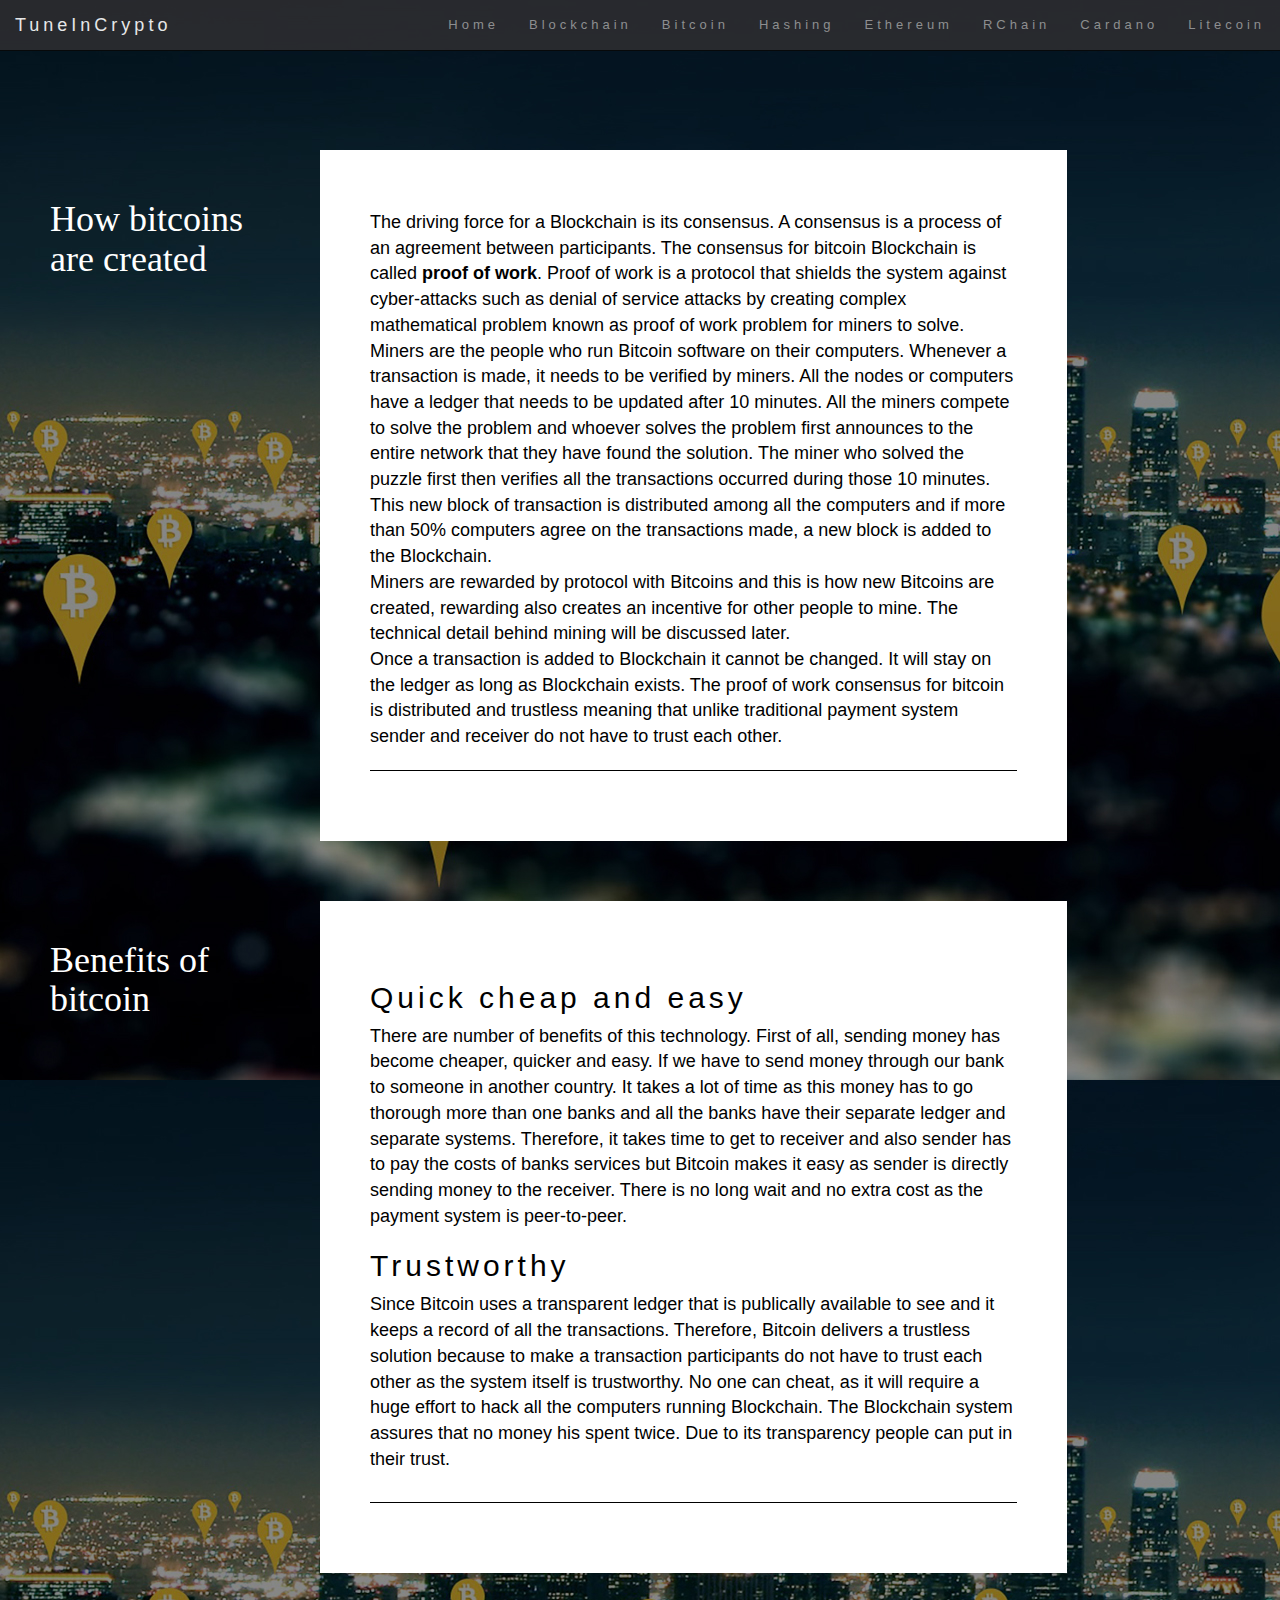
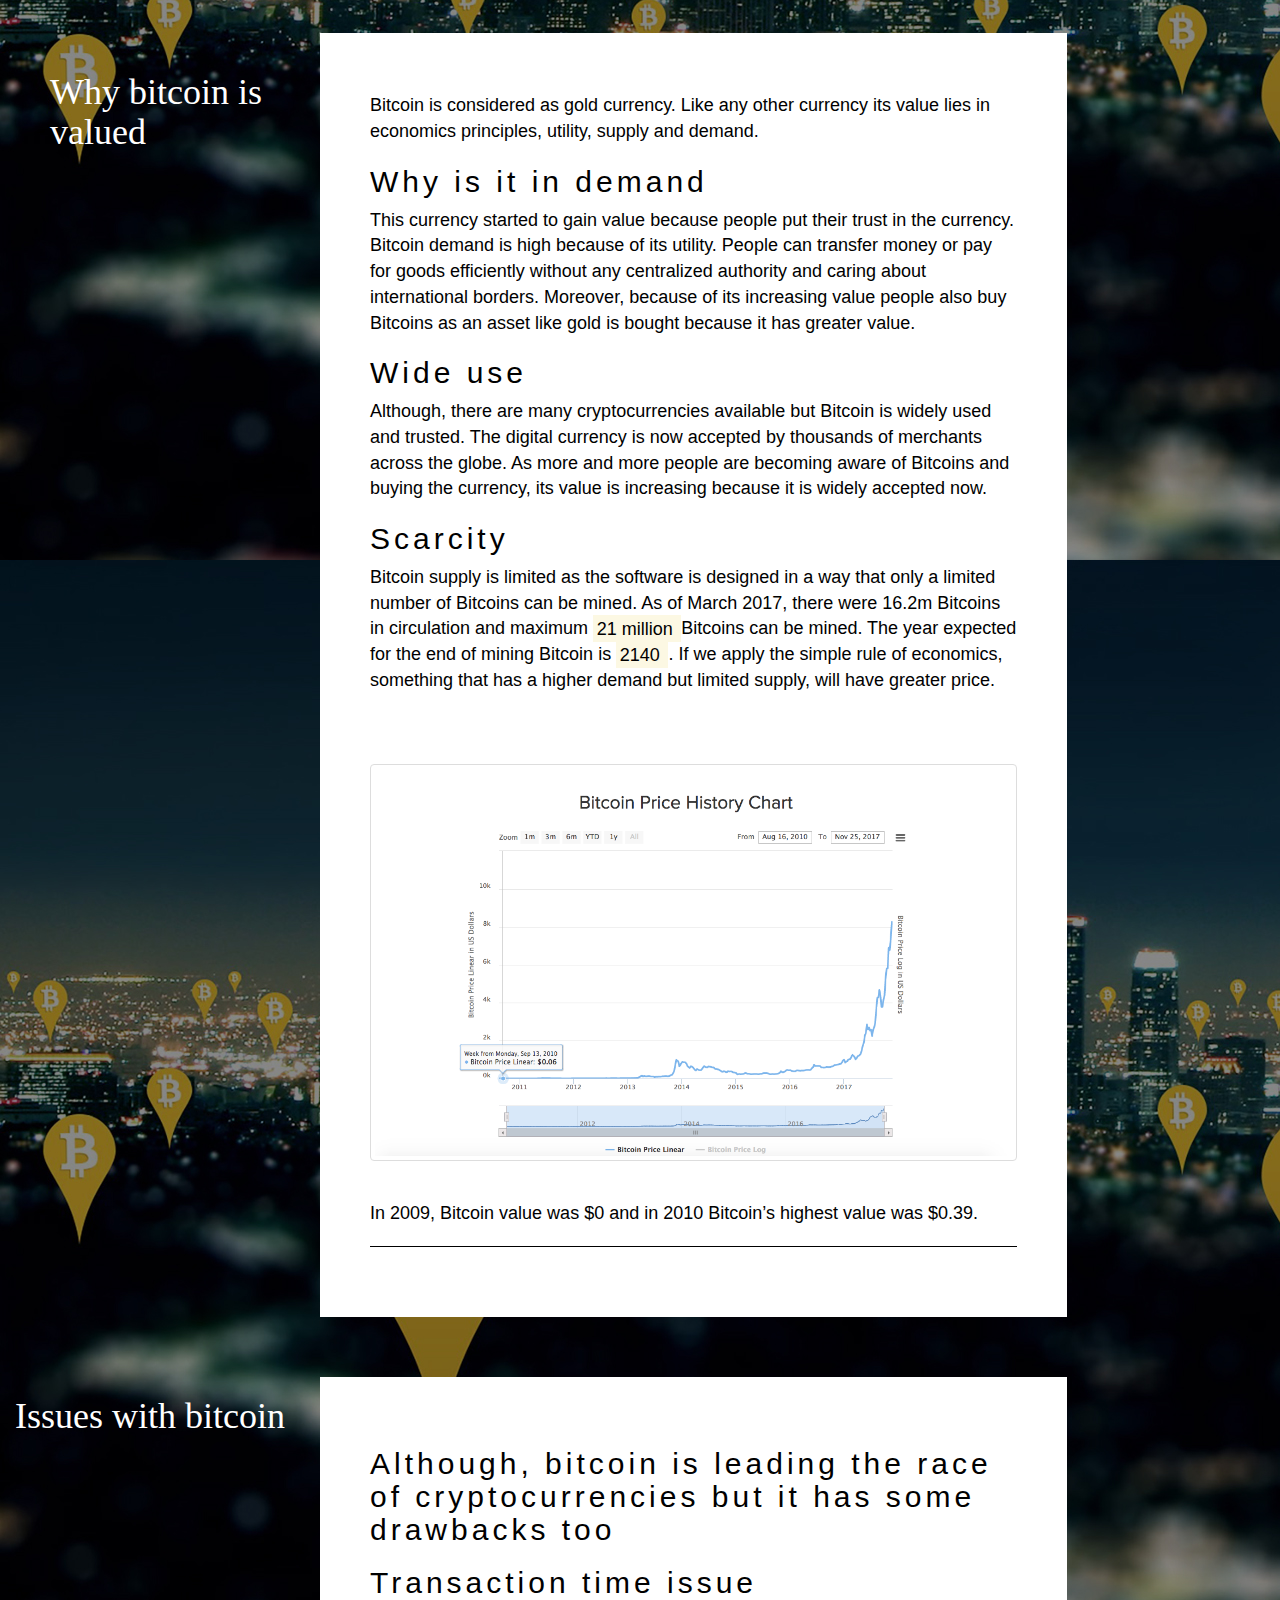
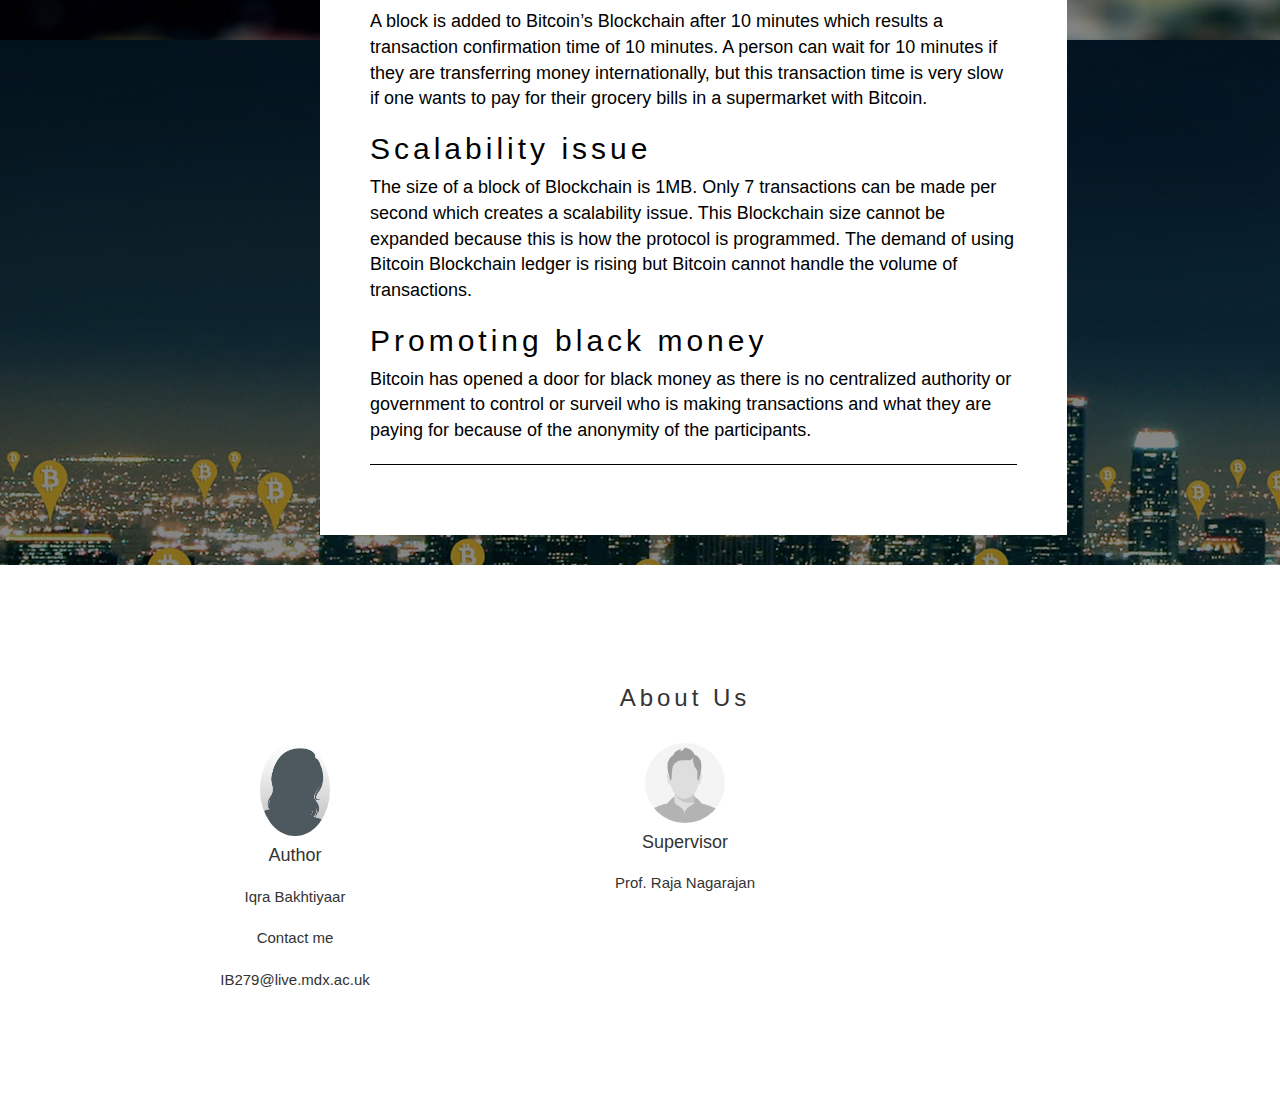
<file: bitcoin.html>
<html lang="en">
<head>
  <link rel="stylesheet" type="text/css" href="style.css">
  <title> Bitcoin </title>
  <meta charset="utf-8">
    <meta name="viewport" content="width=device-width, initial-scale=1">
    <meta property="fb:admins" content="{https://www.facebook.com/iqra.rahmani}"/>
    <!-- insert libraries for bootstrap -->
    <link rel="stylesheet" href="https://maxcdn.bootstrapcdn.com/bootstrap/3.3.7/css/bootstrap.min.css">
    <script src="https://ajax.googleapis.com/ajax/libs/jquery/3.2.1/jquery.min.js"></script>
    <script src="https://maxcdn.bootstrapcdn.com/bootstrap/3.3.7/js/bootstrap.min.js"></script>
    </head>
        <body data-spy="scroll" data-target=".navbar" data-offset="50">

    <!-- Create navigation bar -->
    <nav class="navbar navbar-inverse navbar-fixed-top">
       <div class="container-fluid">
          <div class="navbar-header">
             <!-- Create toggle button for navigation abar for small screens -->
             <button type="button" class="navbar-toggle" data-toggle="collapse" data-target="#myNavbar">
             <span class="icon-bar"></span>
             <span class="icon-bar"></span>
            <span class="icon-bar"></span> 
            </button>
            <a class="navbar-brand" href= "index.html"> TuneInCrypto</a>
         </div>
          
         <div class="collapse navbar-collapse" id="myNavbar">
            <ul class="nav navbar-nav navbar-right">
        
     <li><a href="index.html"> Home </a> </li>
    <li>   <a href="blockchain.html"> Blockchain</a> </li>
        <li>  <a href="bitcoin.html"> Bitcoin </a> </li>
        <li>  <a href="hashingFunction.html"> Hashing </a> </li>
         <li> <a href="ethereum.html"> Ethereum </a> </li>
         <li> <a href="rchain.html"> RChain </a> </li>
         <li> <a href="cardano.html"> Cardano </a> </li>
         <li> <a href="litecoin.html"> Litecoin </a> </li>
            </ul>
         </div>
      </div>
   </nav>
 <link rel="stylesheet" type="text/css" href="style.css">
         <!-- bitcoin -->
         <div id="bitcoin">
         <div class= "container-fluid" style="background-image: url('images/bitcoin-background-10.jpg')" >
            <div class= "row">
               <div class="col-md-3 text-left" style="padding: 50px; margin-top: 130px">
                  <h1 style="color: white;"> How bitcoins are created </h1>
               </div>
               <div class="col-md-7 text-left" style="padding: 50px; background-color: white; color: black; margin: 150px 0px 30px 0px">
                  <p> The driving force for a Blockchain is its consensus. A consensus is a process of an agreement between participants.  The consensus for bitcoin Blockchain is called <b>proof of work</b>. Proof of work is a protocol that shields the system against cyber-attacks such as denial of service attacks by creating complex mathematical problem known as proof of work problem for miners to solve. <br>
                     Miners are the people who run Bitcoin software on their computers.  Whenever a transaction is made, it needs to be verified by miners. All the nodes or computers have a ledger that needs to be updated after 10 minutes. All the miners compete to solve the problem and whoever solves the problem first announces to the entire network that they have found the solution. The miner who solved the puzzle first then verifies all the transactions occurred during those 10 minutes. This new block of transaction is distributed among all the computers and if more than 50% computers agree on the transactions made, a new block is added to the Blockchain. <br> Miners are rewarded by protocol with Bitcoins and this is how new Bitcoins are created, rewarding also creates an incentive for other people to mine. The technical detail behind mining will be discussed later. </br>
                     Once a transaction is added to Blockchain it cannot be changed. It will stay on the ledger as long as Blockchain exists. The proof of work consensus for bitcoin is distributed and trustless meaning that unlike traditional payment system sender and receiver do not have to trust each other.
                  </p>
                  <hr>
               </div>
            </div>
            <div class= "row">
               <div class="col-md-3 text-left" style="padding: 50px;">
                  <h1 style="color: white;"> Benefits of bitcoin </h1>
               </div>
               <div class="col-md-7 text-left" style="padding: 50px; background-color: white; color: black; margin: 30px 0px 30px 0px">
                  <p> 
                  <h2> Quick cheap and easy </h2>
                  There are number of benefits of this technology. First of all, sending money has become cheaper, quicker and easy. If we have to send money through our bank to someone in another country. It takes a lot of time as this money has to go thorough more than one banks and all the banks have their separate ledger and separate systems. Therefore, it takes time to get to receiver and also sender has to pay the costs of banks services but Bitcoin makes it easy as sender is directly sending money to the receiver. There is no long wait and no extra cost as the payment system is peer-to-peer. 
                  <h2> Trustworthy </h2>
                  Since Bitcoin uses a transparent ledger that is publically available to see and it keeps a record of all the transactions. Therefore, Bitcoin delivers a trustless solution because to make a transaction participants do not have to trust each other as the system itself is trustworthy. No one can cheat, as it will require a huge effort to hack all the computers running Blockchain. The Blockchain system assures that no money his spent twice. Due to its transparency people can put in their trust. </p> 
                  <hr>
               </div>
            </div>
            <div class= "row">
               <div class="col-md-3 text-left" style="padding: 50px;">
                  <h1 style="color: white;"> Why bitcoin is valued </h1>
               </div>
               <div class="col-md-7 text-left" style="padding: 50px; background-color: white;  color: black; margin: 30px 0px 30px 0px">
                  <p> Bitcoin is considered as gold currency. Like any other currency its value lies in economics principles, utility, supply and demand. 
                  <h2> Why is it in demand </h2>
                  This currency started to gain value because people put their trust in the currency. Bitcoin demand is high because of its utility. People can transfer money or pay for goods efficiently without any centralized authority and caring about international borders. Moreover, because of its increasing value people also buy Bitcoins as an asset like gold is bought because it has greater value. 
                  <h2> Wide use </h2>
                  Although, there are many cryptocurrencies available but Bitcoin is widely used and trusted. The digital currency is now accepted by thousands of merchants across the globe. As more and more people are becoming aware of Bitcoins and buying the currency, its value is increasing because it is widely accepted now. 
                  <h2>  Scarcity </h2>
                  Bitcoin supply is limited as the software is designed in a way that only a limited number of Bitcoins can be mined. As of March 2017, there were 16.2m Bitcoins in circulation and maximum <mark> 21 million </mark> Bitcoins can be mined. The year expected for the end of mining Bitcoin is <mark> 2140 </mark>. If we apply the simple rule of economics, something that has a higher demand but limited supply, will have greater price.
                  </p>
                  <img src="images/chart.png" alt="Price history chart of bitcoin" class="img-thumbnail" width="700px" lenght="600px" style= "margin-top: 50px; border-style: groove; margin-bottom: 30px;"> 
                  <div class="caption">
                     <p>  In 2009, Bitcoin value was $0 and in 2010 Bitcoin’s highest value was $0.39. </p>
                     <hr>
                  </div>
               </div>
            </div>
            <div class="row" style= "color: white;">
               <div class="col-md-3">
                  <h1 style="color: white; margin-top: 50px;"> Issues with bitcoin </h1>
               </div>
               <div class="col-md-7 text-left" style="padding: 50px; background-color:white; color: black; margin: 30px 0px 30px 0px">
                  <h2> Although, bitcoin is leading the race of cryptocurrencies but it has some drawbacks too </h2>
                  <h2> Transaction time issue </h2>
                  A block is added to Bitcoin’s Blockchain after 10 minutes which results a transaction confirmation time of 10 minutes. A person can wait for 10 minutes if they are transferring money internationally, but this transaction time is very slow if one wants to pay for their grocery bills in a supermarket with Bitcoin.  
                  <h2> Scalability issue </h2>
                  The size of a block of Blockchain is 1MB. Only 7 transactions can be made per second which creates a scalability issue. This Blockchain size cannot be expanded because this is how the protocol is programmed. The demand of using Bitcoin Blockchain ledger is rising but Bitcoin cannot handle the volume of transactions.
                  <h2>  Promoting black money </h2>
                  Bitcoin has opened a door for black money as there is no centralized authority or government to control or surveil who is making transactions and what they are paying for because of the anonymity of the participants.
                  <hr>
               </div>
            </div>
         </div>
         <!-- Include footer -->
         <div class="container text-center">
     <div class="row" style="font-size: 15px">
     

        <h3 class="footer" >About Us</h3>
        <br>
        <div class="col-md-4">
           <center>
              <img src="images/my.jpg" class="img-circle" alt="user" style="width:70px">
              <br>
              <h4> Author </h4>
   <p class="footertext">Iqra Bakhtiyaar<br>
   <p> Contact me </p>
            <p> IB279@live.mdx.ac.uk </p>
        </center>
      </div>
      <div class="col-md-4">
          <center>
            <img src="images/supervisor.jpg" class="img-circle" alt="Supervisor" style="length: 80px; width:80px;">
            <br>
            <h4> Supervisor</h4>
            <p class="footertext">Prof. Raja Nagarajan<br>
              </center>
            </div>
         </div>
  </body> 
  </html>
</file>
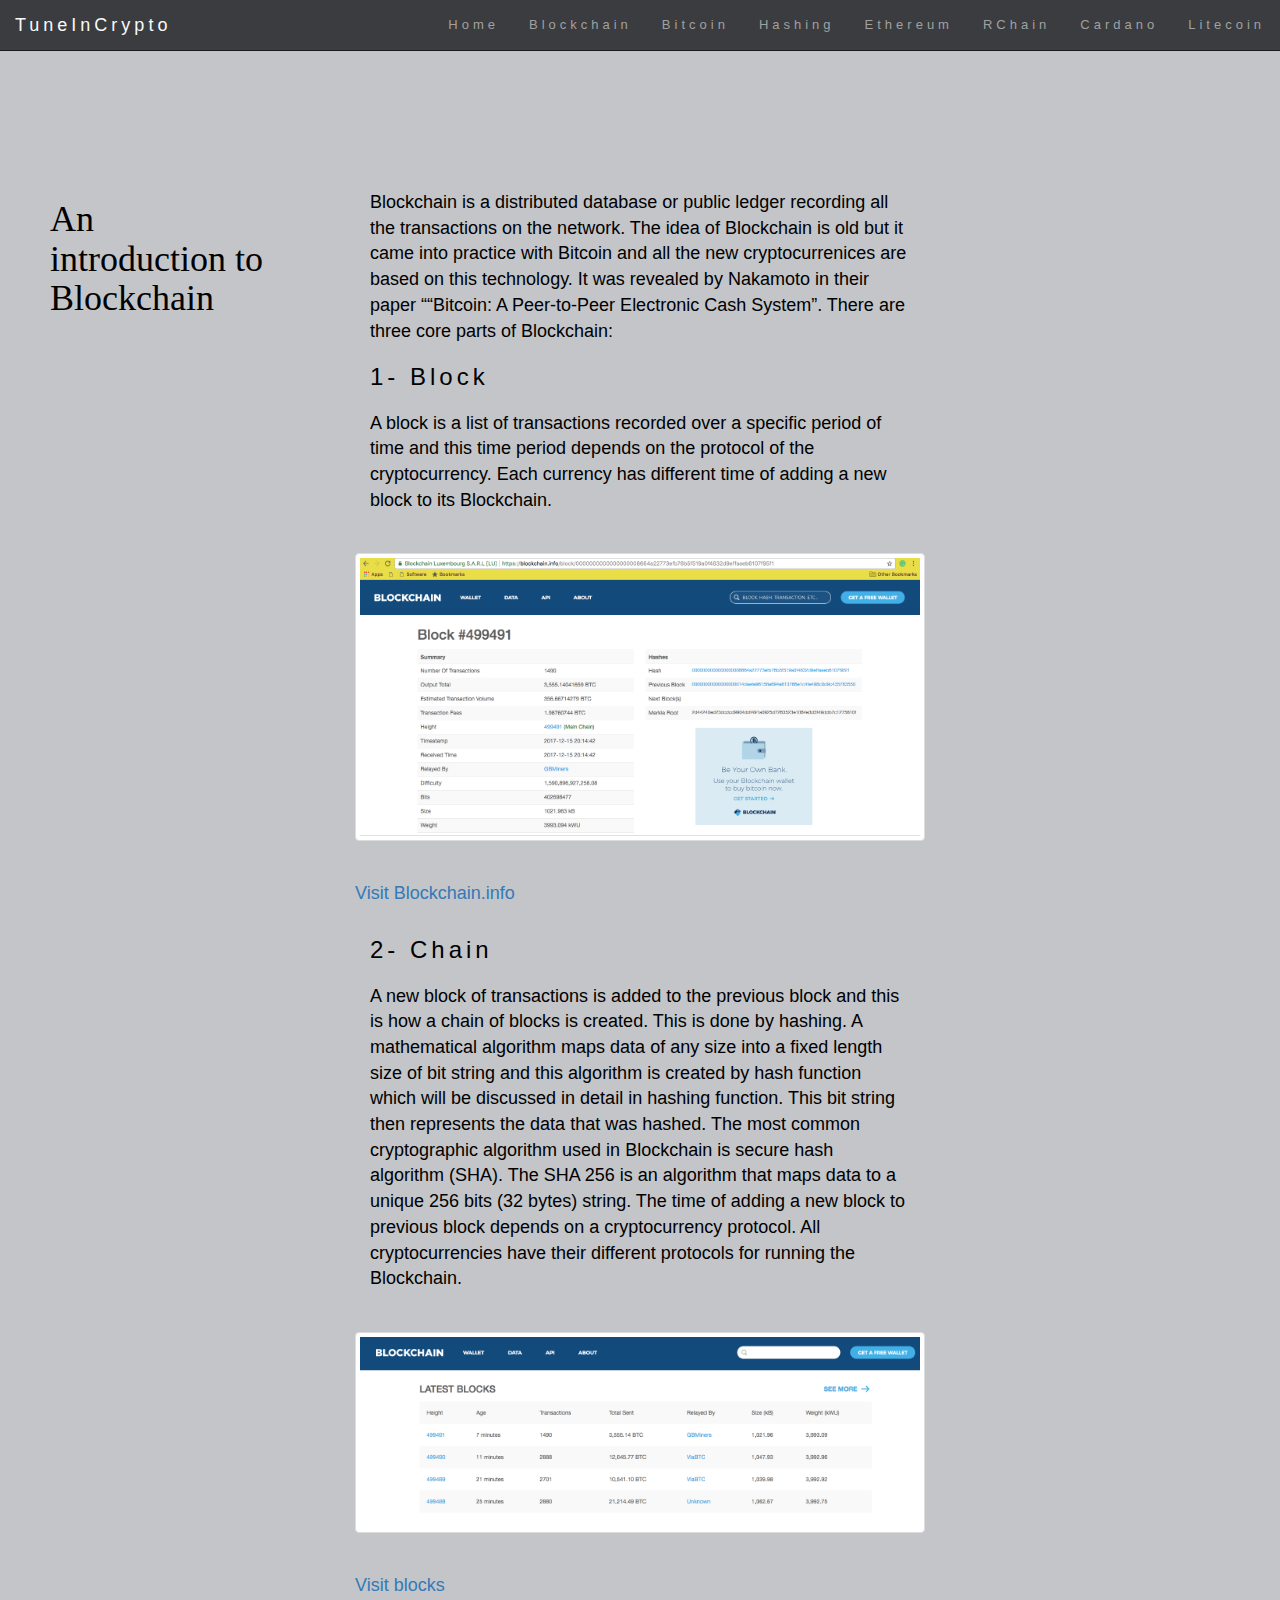
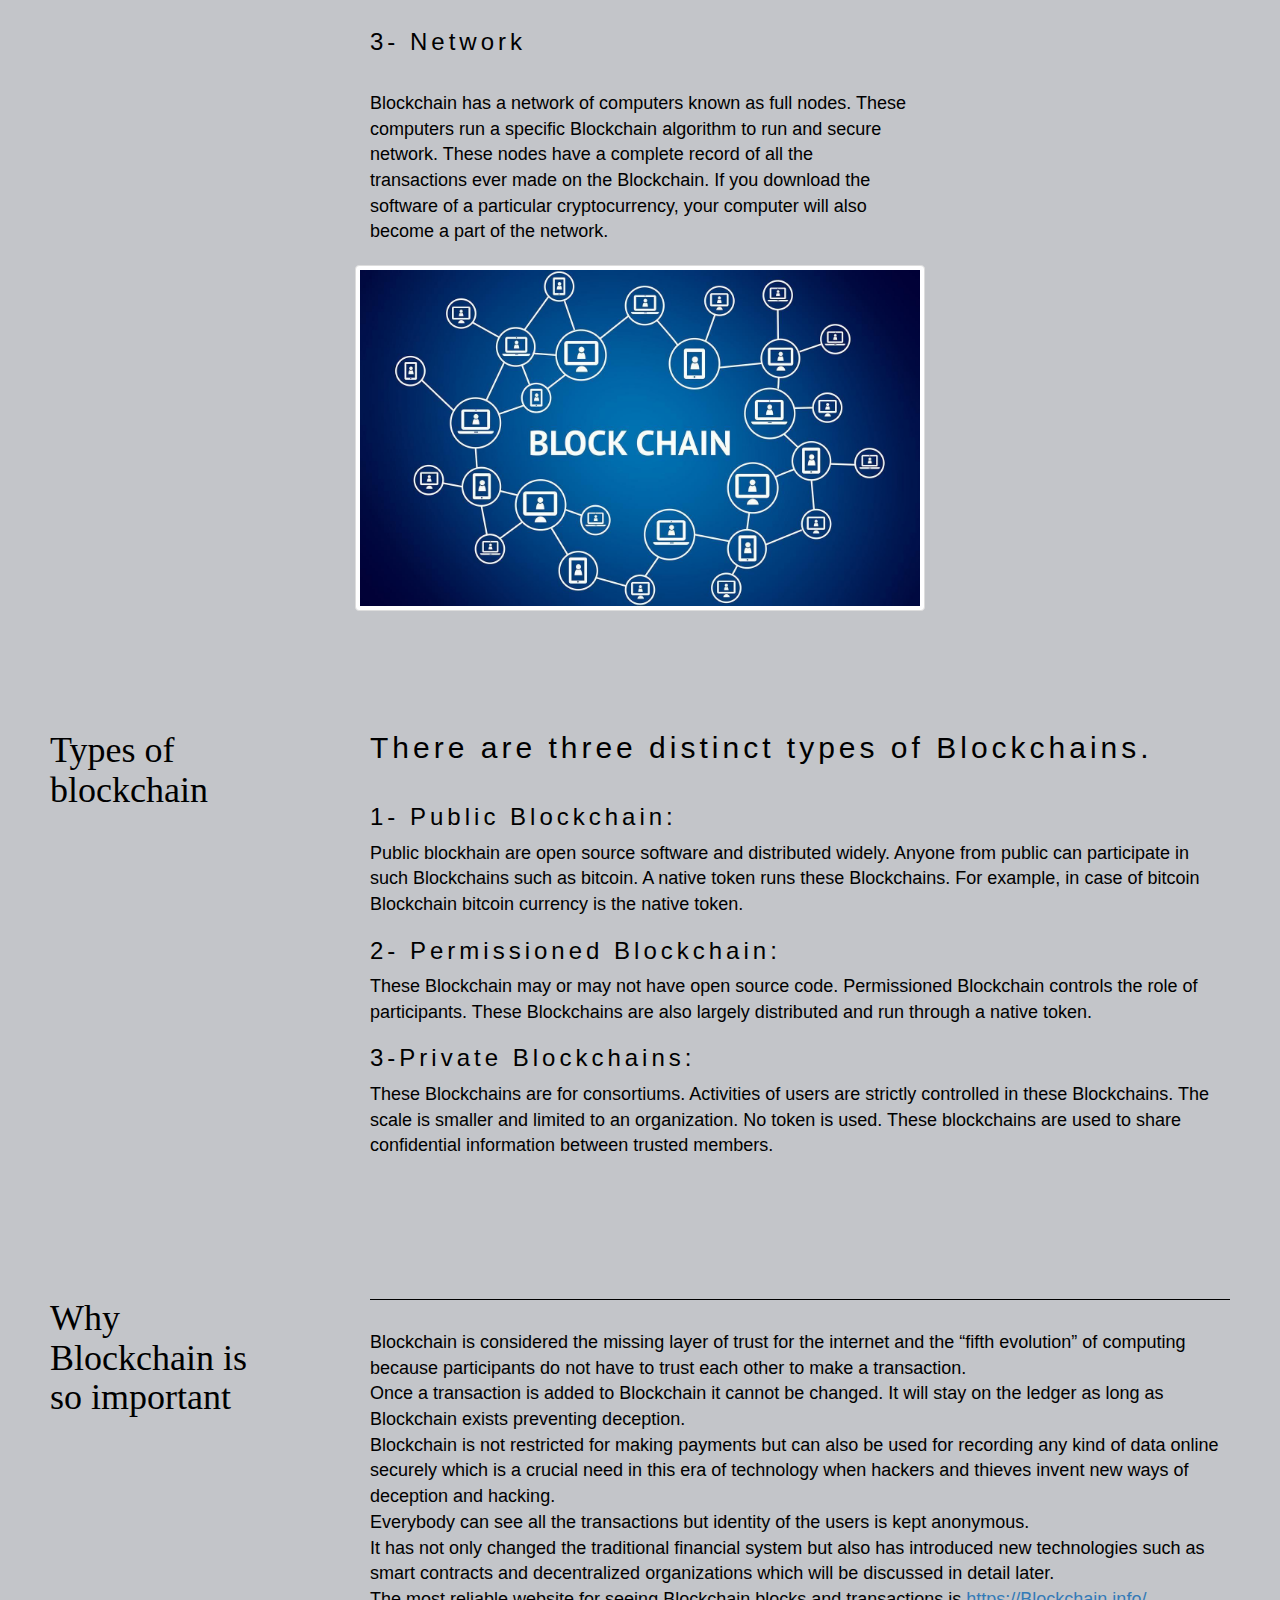
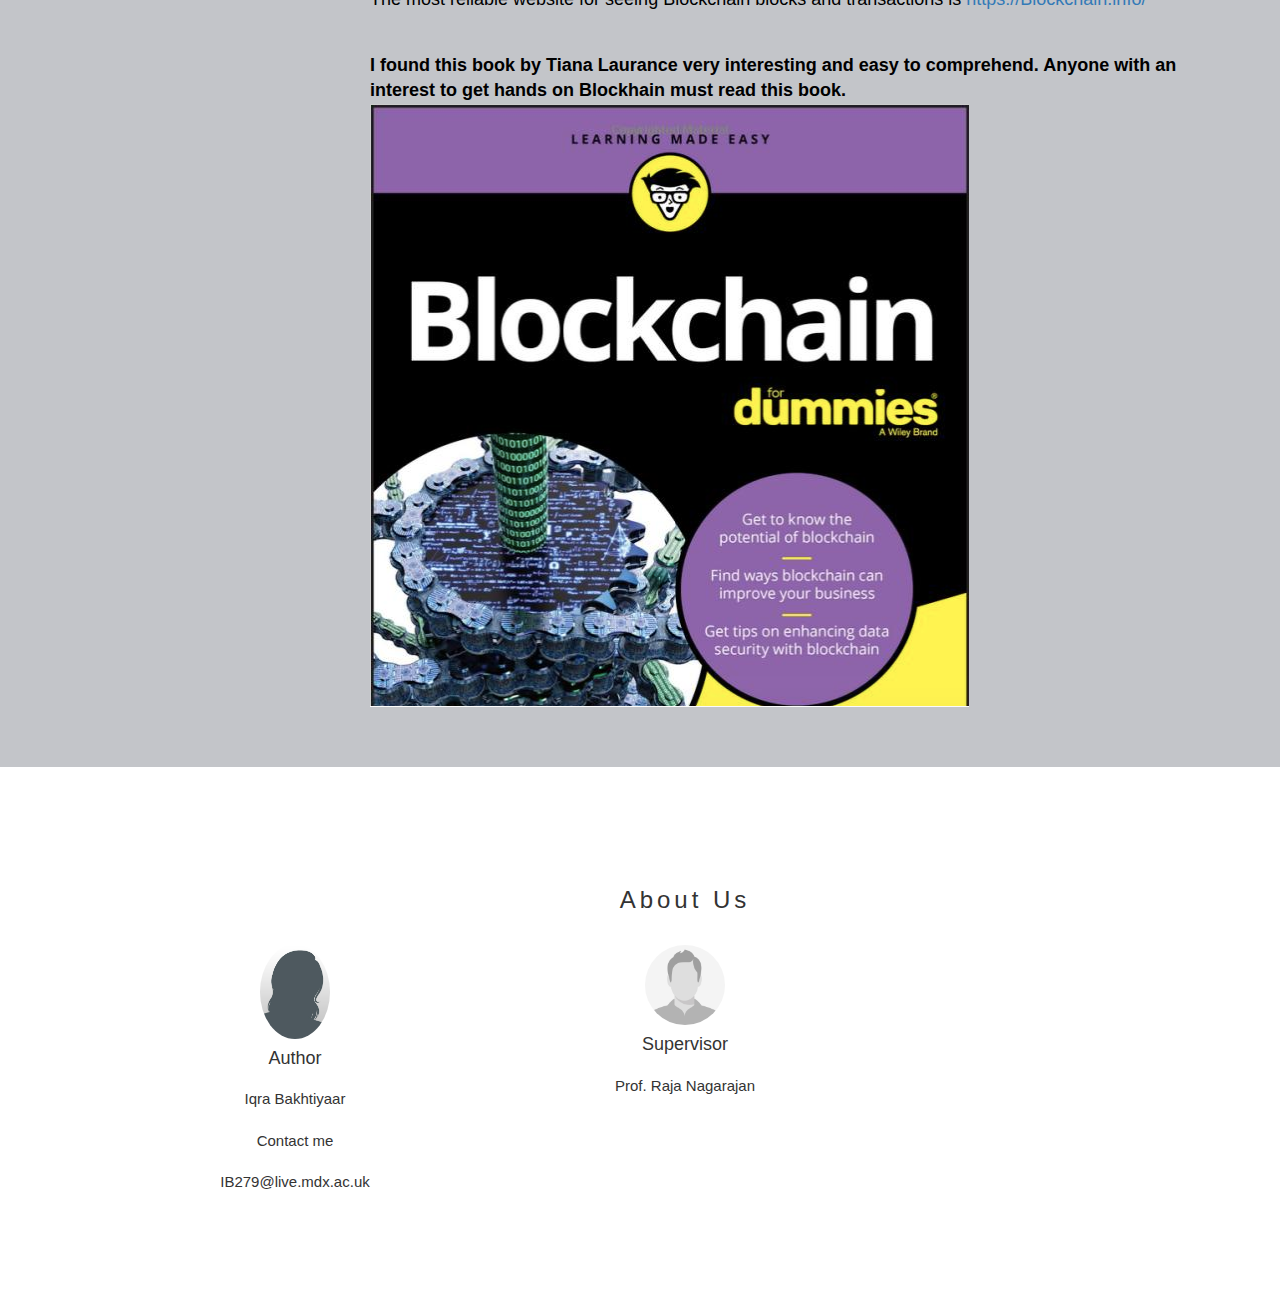
<file: blockchain.html>
<html lang="en">
<head>
  <link rel="stylesheet" type="text/css" href="style.css">
  <title> Blockchain </title>
  <meta charset="utf-8">
    <meta name="viewport" content="width=device-width, initial-scale=1">
    <meta property="fb:admins" content="{https://www.facebook.com/iqra.rahmani}"/>
    <!-- insert libraries for bootstrap -->
    <link rel="stylesheet" href="https://maxcdn.bootstrapcdn.com/bootstrap/3.3.7/css/bootstrap.min.css">
    <script src="https://ajax.googleapis.com/ajax/libs/jquery/3.2.1/jquery.min.js"></script>
    <script src="https://maxcdn.bootstrapcdn.com/bootstrap/3.3.7/js/bootstrap.min.js"></script>
    </head>
        <body data-spy="scroll" data-target=".navbar" data-offset="50">

    <!-- Create navigation bar -->
    <nav class="navbar navbar-inverse navbar-fixed-top">
       <div class="container-fluid">
          <div class="navbar-header">
             <!-- Create toggle button for navigation abar for small screens -->
             <button type="button" class="navbar-toggle" data-toggle="collapse" data-target="#myNavbar">
             <span class="icon-bar"></span>
             <span class="icon-bar"></span>
            <span class="icon-bar"></span> 
            </button>
            <a class="navbar-brand" href= "index.html"> TuneInCrypto</a>
         </div>
          
         <div class="collapse navbar-collapse" id="myNavbar">
            <ul class="nav navbar-nav navbar-right">
        
     <li><a href="index.html"> Home </a> </li>
    <li>   <a href="blockchain.html"> Blockchain</a> </li>
        <li>  <a href="bitcoin.html"> Bitcoin </a> </li>
        <li>  <a href="hashingFunction.html"> Hashing </a> </li>
         <li> <a href="ethereum.html"> Ethereum </a> </li>
         <li> <a href="rchain.html"> RChain </a> </li>
         <li> <a href="cardano.html"> Cardano </a> </li>
         <li> <a href="litecoin.html"> Litecoin </a> </li>
            </ul>
         </div>
      </div>
   </nav>
  <link rel="stylesheet" type="text/css" href="style.css">
            <!-- Create container for blockchain-->
            <div class="container-fluid" style= "background-color:#c3c5c9; color: black;">
               <div class= "row">
                  <div class="col-md-3 text-left" style="padding: 50px; margin-top: 130px">
                     <h1>An introduction to Blockchain</h1>
                  </div>
                  <div class="col-md-6 text-left" style="padding: 50px; margin-top: 130px">
                     <p> Blockchain is a distributed database or public ledger recording all the transactions on the network.
                        The idea of Blockchain is old but it came into practice with Bitcoin and all the new cryptocurrenices are based on this technology. It was revealed by Nakamoto in their paper ““Bitcoin: A Peer-to-Peer Electronic Cash System”. There are three core parts of Blockchain:
                     <h3> 1- Block </h3>
                     <p>A block is a list of transactions recorded over a specific period of time and this time period depends on the protocol of the cryptocurrency. Each currency has different time of adding a new block to its Blockchain. </p>
                     <div class="row">
                        <img src="images/block.png" class="img-thumbnail" alt="Block"  style= "width: 700px; margin: 30px 0 30px 0;">
                        <div class="caption">
                           <p> <a href="https://blockchain.info/block/000000000000000000002479d3be3563ddfab5c3e174d0e6d37ee726710290a3"> Visit Blockchain.info </a> </p>
                        </div>
                     </div>
                     <h3> 2- Chain </h3>
                     <p> A new block of transactions is added to the previous block and this is how a chain of blocks is created.  This is done by hashing. A mathematical algorithm maps data of any size into a fixed length size of bit string and this algorithm is created by hash function which will be discussed in detail in hashing function. This bit string then represents the data that was hashed. The most common cryptographic algorithm used in Blockchain is secure hash algorithm (SHA). The SHA 256 is an algorithm that maps data to a unique 256 bits (32 bytes) string. The time of adding a new block to previous block depends on a cryptocurrency protocol. All cryptocurrencies have their different protocols for running the Blockchain. </p>
                     <div class="row">
                        <img src="images/chain.png" class="img-thumbnail" alt="Chain"  style= "width: 700px; margin: 30px 0 30px 0;">
                        <div class="caption">
                           <p><a href= "https://blockchain.info/"> Visit blocks </a> </p>
                        </div>
                     </div>
                     <h3> 3- Network </h3>
                     <br>
                     Blockchain has a network of computers known as full nodes. These computers run a specific Blockchain algorithm to run and secure network. These nodes have a complete record of all the transactions ever made on the Blockchain. If you download the software of a particular cryptocurrency, your computer will also become a part of the network.
                     </p>
                     <div class="row">
                        <img src="images/network.jpg" class="img-thumbnail" alt="Network"  style= "width: 700px;">
                     </div>
                  </div>
               </div>
               <div class= "row">
                  <div class="col-md-3 text-left" style="padding: 50px;">
                     <h1> Types of blockchain </h1>
                  </div>
                  <div class="col-md-9 text-left" style="padding: 50px;">
                     <h2> There are three distinct types of Blockchains. </h2>
                     <p> 
                     <h3> 1- Public Blockchain: </h3>
                     Public blockhain are open source software and distributed widely. Anyone from public can participate in such Blockchains such as bitcoin. A native token runs these Blockchains. For example, in case of bitcoin Blockchain bitcoin currency is the native token.
                     <h3> 2- Permissioned Blockchain: </h3>
                     These Blockchain may or may not have open source code. Permissioned Blockchain controls the role of participants. These Blockchains are also largely distributed and run through a native token.
                     <h3> 3-Private Blockchains: </h3>
                     These Blockchains are for consortiums. Activities of users are strictly controlled in these Blockchains. The scale is smaller and limited to an organization. No token is used. These blockchains are used to share confidential information between trusted members.
                     </p>
                  </div>
               </div>
               <div class= "row">
                  <div class="col-md-3 text-left" style="padding: 50px;">
                     <h1> Why Blockchain is so important </h1>
                  </div>
                  <div class="col-md-9 text-left" style="padding: 50px;">
                     <hr>
                     <p> Blockchain is considered the missing layer of trust for the internet and the “fifth evolution” of computing because participants do not have to trust each other to make a transaction. <br>
                        Once a transaction is added to Blockchain it cannot be changed. It will stay on the ledger as long as Blockchain exists preventing deception. <br>
                        Blockchain is not restricted for making payments but can also be used for recording any kind of data online securely which is a crucial need in this era of technology when hackers and thieves invent new ways of deception and hacking. <br>
                        Everybody can see all the transactions but identity of the users is kept anonymous. <br>
                        It has not only changed the traditional financial system but also has introduced new technologies such as smart contracts and decentralized organizations which will be discussed in detail later. <br>
                        The most reliable website for seeing Blockchain blocks and transactions is <a href= "https://Blockchain.info/"> https://Blockchain.info/ </a> 
                     </p>
<p style="margin-top: 30px;"> <b> I found this book by Tiana Laurance very interesting and easy to comprehend. Anyone with an interest to get hands on Blockhain must read this book. </b>
                        <img src="images/blockchain-book.png" alt="Blockchain book by Tiana Laurance" class="img-responsive">
                     </p>
                  </div>
               </div>
            </div>
         </div>

         <!-- Include footer -->
            <div class="container text-center">
     <div class="row" style="font-size: 15px">
     

        <h3 class="footer" >About Us</h3>
        <br>
        <div class="col-md-4">
           <center>
              <img src="images/my.jpg" class="img-circle" alt="user" style="width:70px">
              <br>
              <h4> Author </h4>
   <p class="footertext">Iqra Bakhtiyaar<br>
   <p> Contact me </p>
            <p> IB279@live.mdx.ac.uk </p>
        </center>
      </div>
      <div class="col-md-4">
          <center>
            <img src="images/supervisor.jpg" class="img-circle" alt="Supervisor" style="length: 80px; width:80px;">
            <br>
            <h4> Supervisor</h4>
            <p class="footertext">Prof. Raja Nagarajan<br>
              </center>
            </div>
         </div>
  </body> 
  </html>
</file>
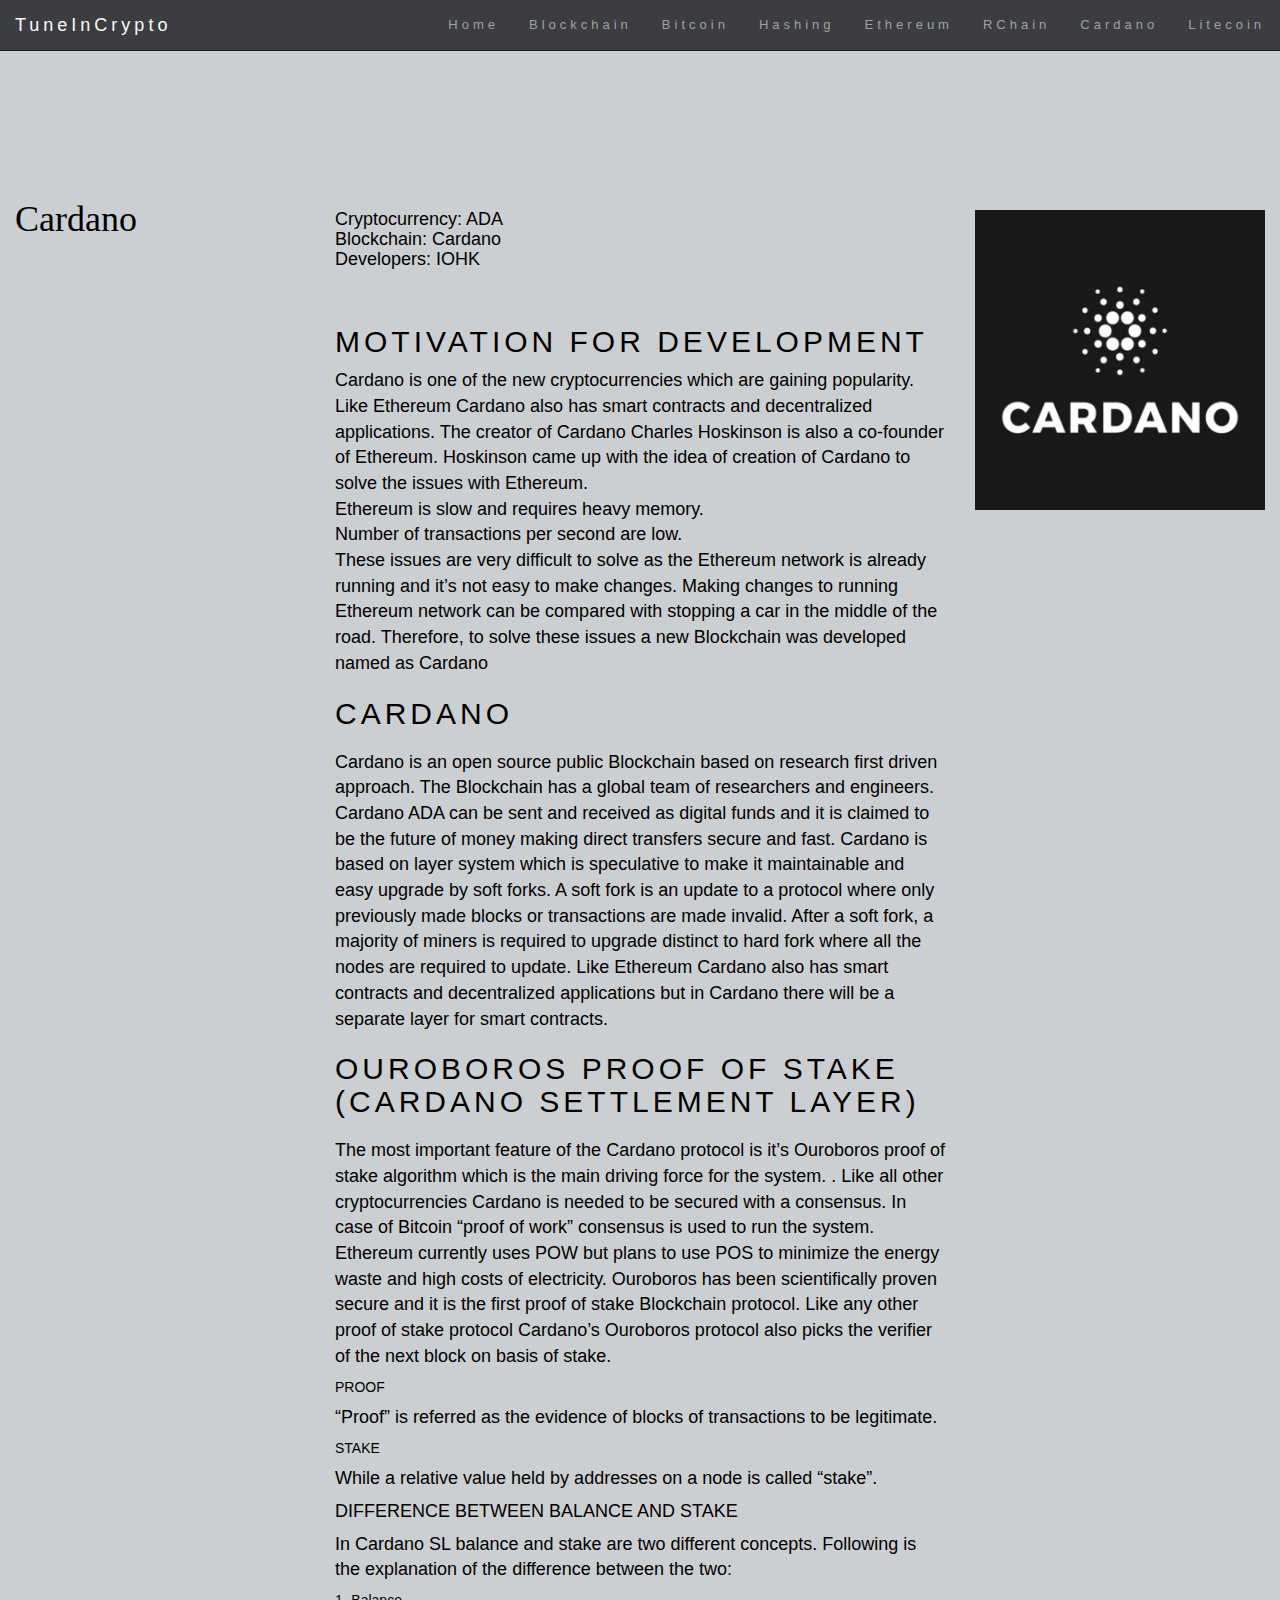
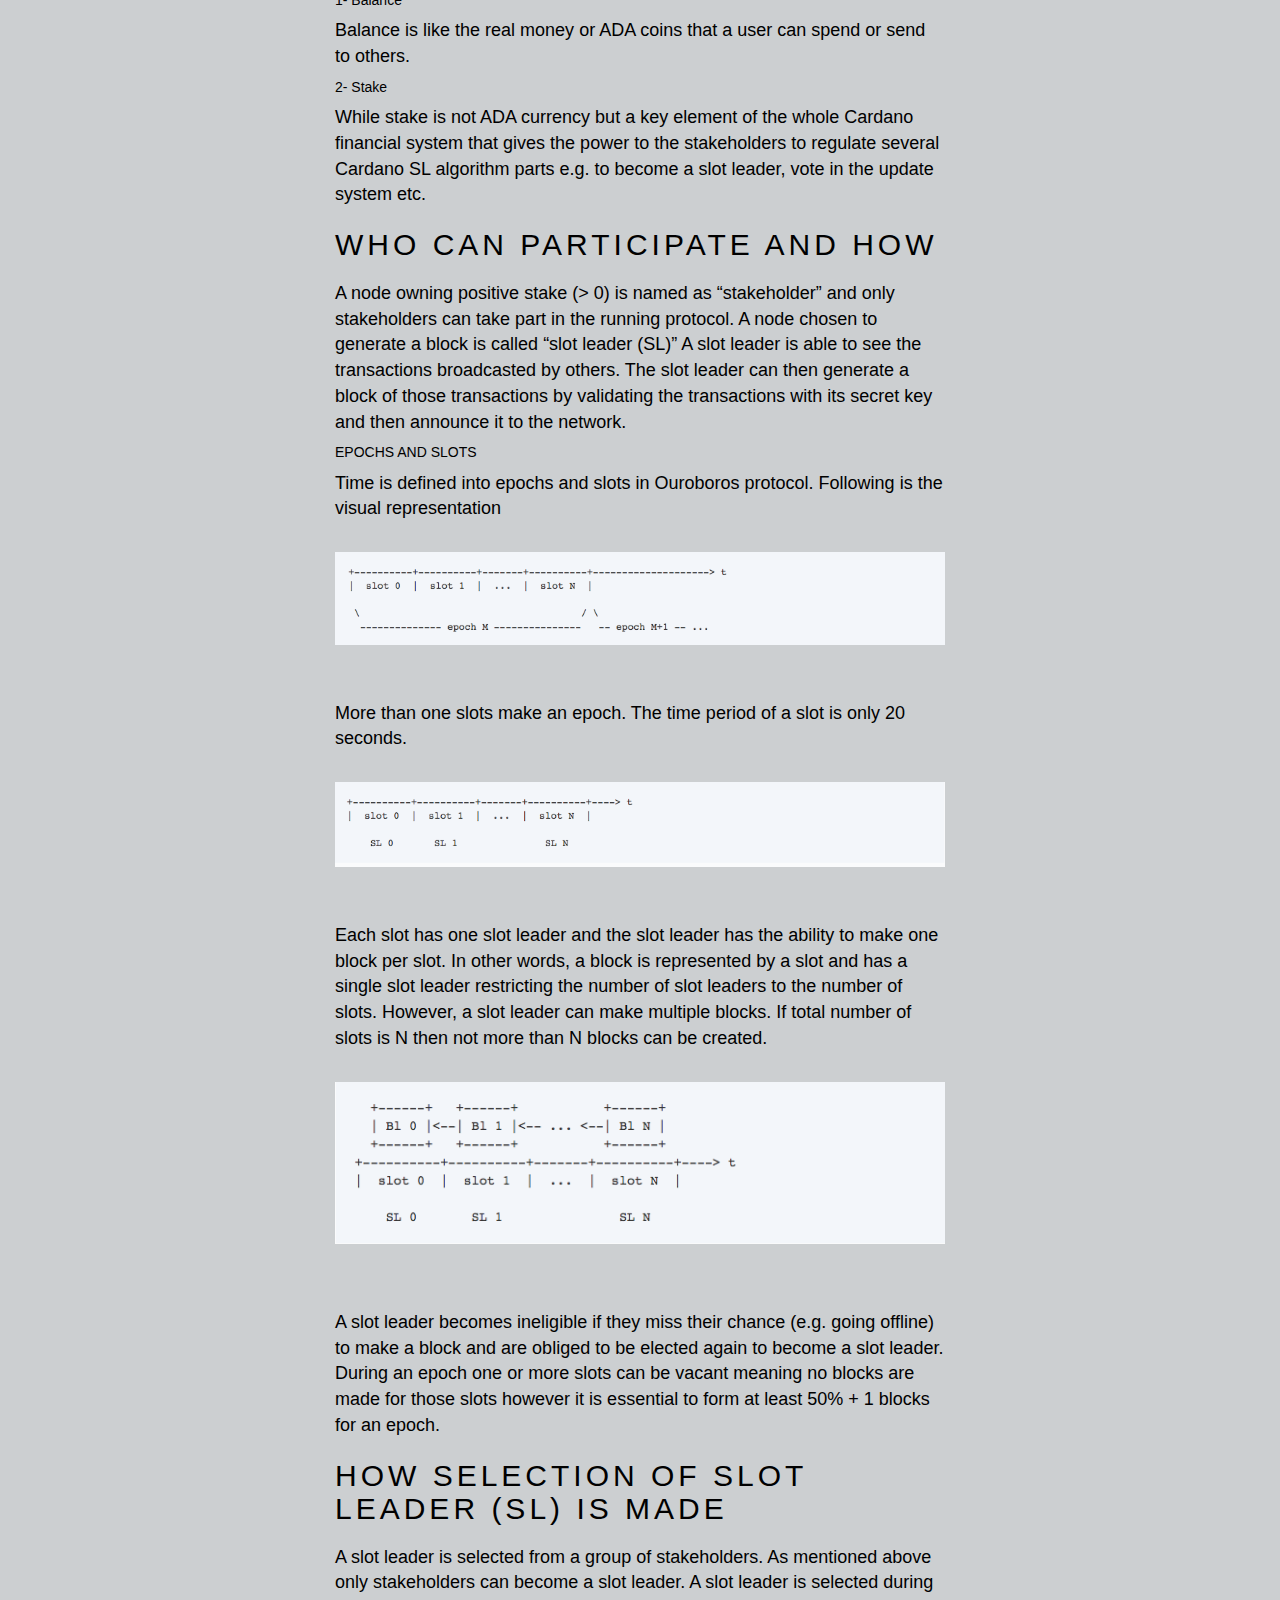
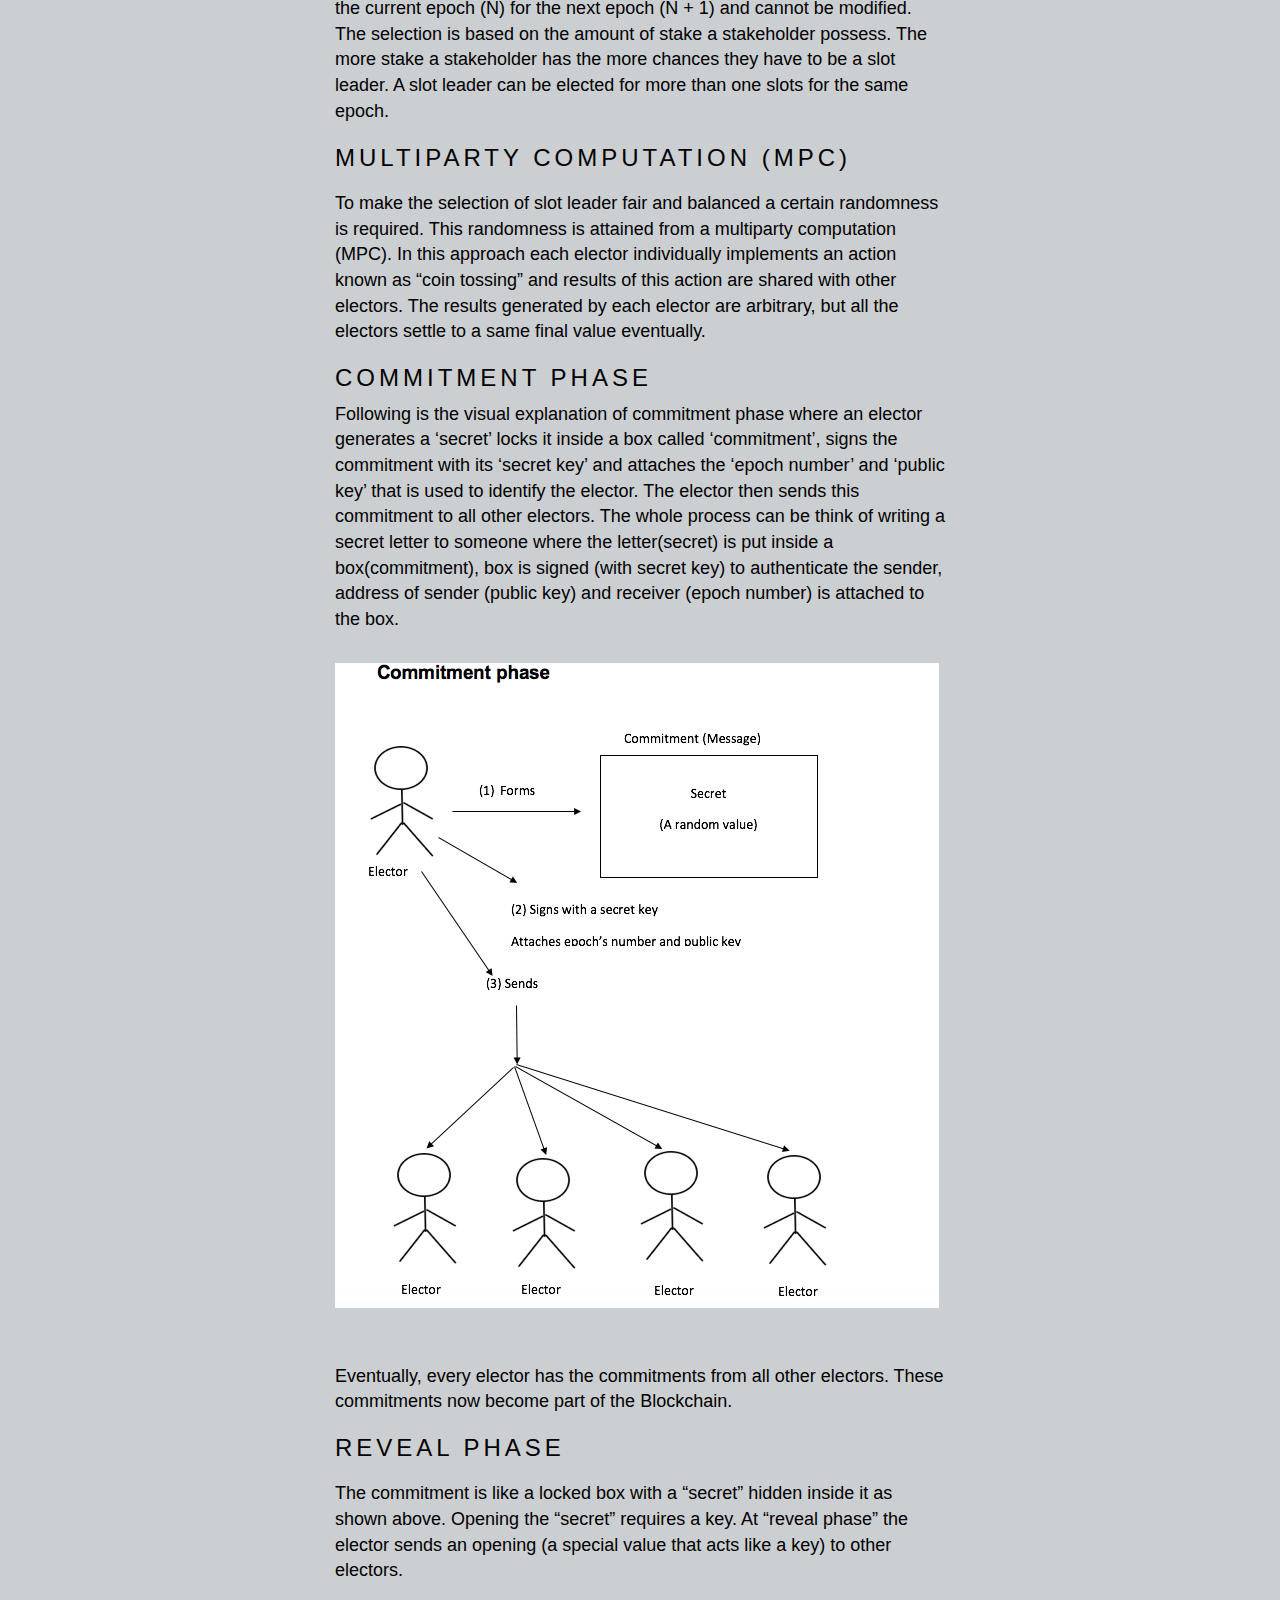
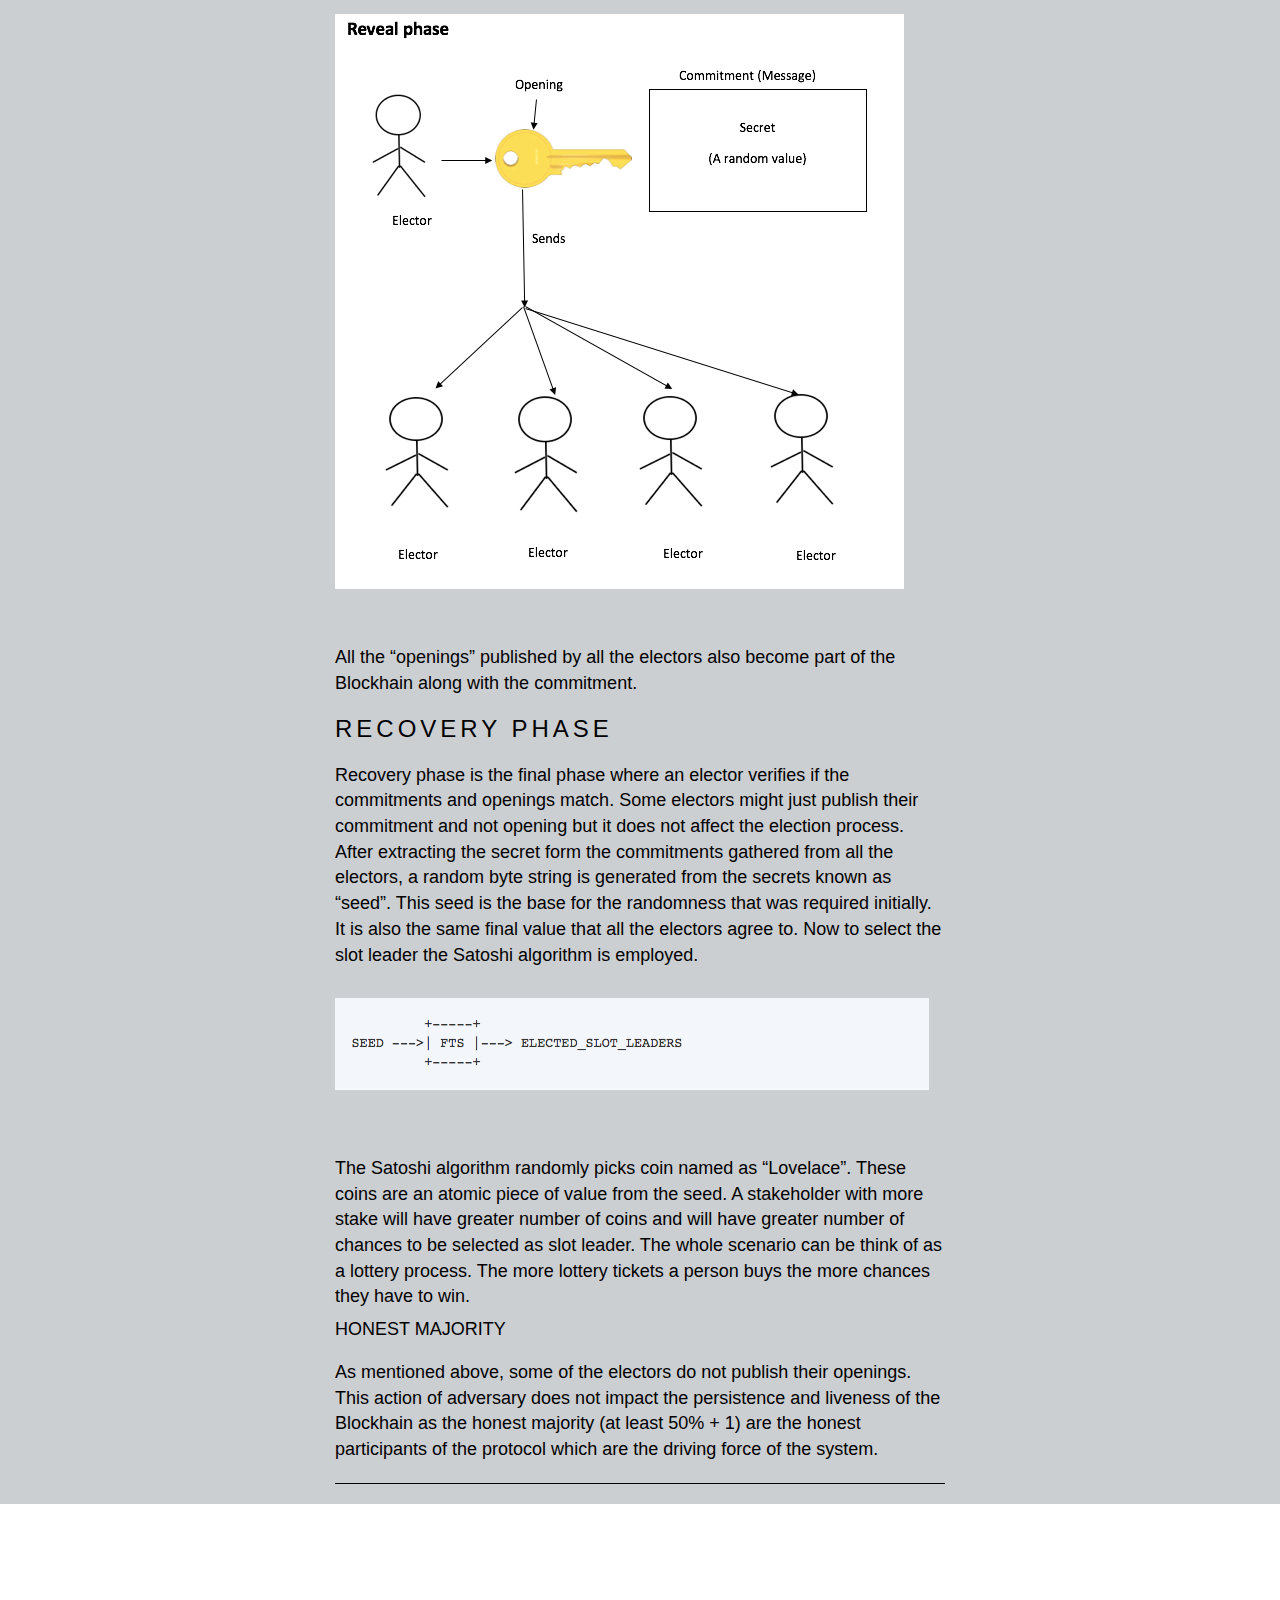
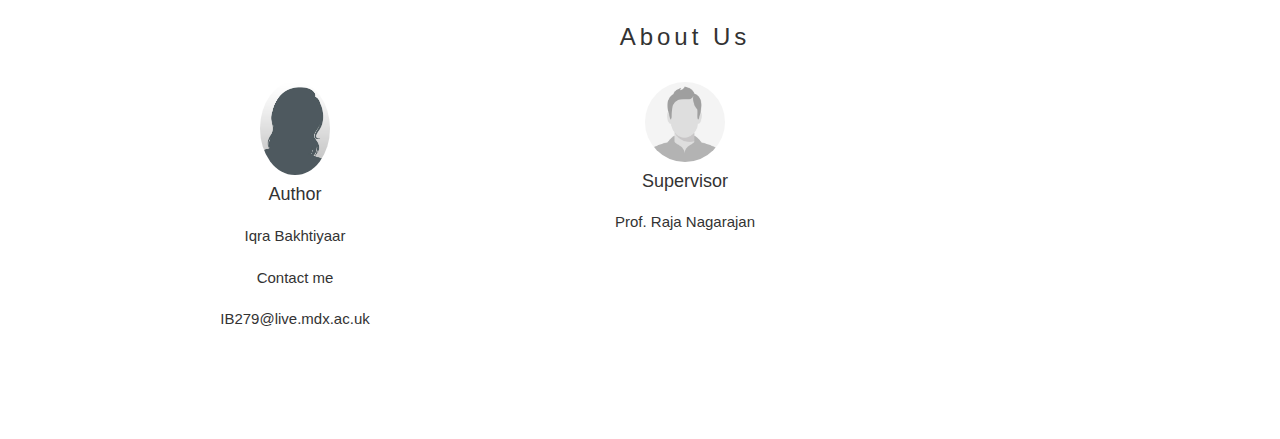
<file: cardano.html>
<html lang="en">
<head>
  <link rel="stylesheet" type="text/css" href="style.css">
  <title> Cardano </title>
  <meta charset="utf-8">
    <meta name="viewport" content="width=device-width, initial-scale=1">
    <meta property="fb:admins" content="{https://www.facebook.com/iqra.rahmani}"/>
    <!-- insert libraries for bootstrap -->
    <link rel="stylesheet" href="https://maxcdn.bootstrapcdn.com/bootstrap/3.3.7/css/bootstrap.min.css">
    <script src="https://ajax.googleapis.com/ajax/libs/jquery/3.2.1/jquery.min.js"></script>
    <script src="https://maxcdn.bootstrapcdn.com/bootstrap/3.3.7/js/bootstrap.min.js"></script>
    </head>
        <body data-spy="scroll" data-target=".navbar" data-offset="50">

    <!-- Create navigation bar -->
    <nav class="navbar navbar-inverse navbar-fixed-top">
       <div class="container-fluid">
          <div class="navbar-header">
             <!-- Create toggle button for navigation abar for small screens -->
             <button type="button" class="navbar-toggle" data-toggle="collapse" data-target="#myNavbar">
             <span class="icon-bar"></span>
             <span class="icon-bar"></span>
            <span class="icon-bar"></span> 
            </button>
            <a class="navbar-brand" href= "index.html"> TuneInCrypto</a>
         </div>
          
         <div class="collapse navbar-collapse" id="myNavbar">
            <ul class="nav navbar-nav navbar-right">
        
     <li><a href="index.html"> Home </a> </li>
    <li>   <a href="blockchain.html"> Blockchain</a> </li>
        <li>  <a href="bitcoin.html"> Bitcoin </a> </li>
        <li>  <a href="hashingFunction.html"> Hashing </a> </li>
         <li> <a href="ethereum.html"> Ethereum </a> </li>
         <li> <a href="rchain.html"> RChain </a> </li>
         <li> <a href="cardano.html"> Cardano </a> </li>
         <li> <a href="litecoin.html"> Litecoin </a> </li>
            </ul>
         </div>
      </div>
   </nav>
    <link rel="stylesheet" type="text/css" href="style.css">
   <!-- Create container for Cardano-->
         <div class="container-fluid" id="cardano" style= "background-color: #cccfd1;color: black;">
            <div class="row">
               <div class="col-md-3" style="margin-top: 180px;">
                  <h1> Cardano </h1>
               </div>
               <div class="col-md-6" style="margin-top: 180px;">
                  <h4 style= "margin-top: 30px;">
                     Cryptocurrency: ADA </br>
                     Blockchain: Cardano </br>
                     Developers: IOHK </h5> </br>
                     <h2>
                     MOTIVATION FOR DEVELOPMENT 
                  </h4>
                  Cardano is one of the new cryptocurrencies which are gaining popularity. Like Ethereum Cardano also has smart contracts and decentralized applications. The creator of Cardano Charles Hoskinson is also a co-founder of Ethereum. Hoskinson came up with the idea of creation of Cardano to solve the issues with Ethereum. </br>
                  Ethereum is slow and requires heavy memory. </br>
                  Number of transactions per second are low. </br>
                  These issues are very difficult to solve as the Ethereum network is already running and it’s not easy to make changes. Making changes to running Ethereum network can be compared with stopping a car in the middle of the road. Therefore, to solve these issues a new Blockchain was developed named as Cardano </br>
                  <h2> CARDANO </h2>
                  <p> Cardano is an open source public Blockchain based on research first driven approach. The Blockchain has a global team of researchers and engineers. Cardano ADA can be sent and received as digital funds and it is claimed to be the future of money making direct transfers secure and fast. Cardano is based on layer system which is speculative to make it maintainable and easy upgrade by soft forks. A soft fork is an update to a protocol where only previously made blocks or transactions are made invalid. After a soft fork, a majority of miners is required to upgrade distinct to hard fork where all the nodes are required to update.  Like Ethereum Cardano also has smart contracts and decentralized applications but in Cardano there will be a separate layer for smart contracts. </p>
                  <h2> OUROBOROS PROOF OF STAKE (CARDANO SETTLEMENT LAYER) </h2>
                  <p>  The most important feature of the Cardano protocol is it’s Ouroboros proof of stake algorithm which is the main driving force for the system. .
                     Like all other cryptocurrencies Cardano is needed to be secured with a consensus. In case of Bitcoin “proof of work” consensus is used to run the system. Ethereum currently uses POW but plans to use POS to minimize the energy waste and high costs of electricity. Ouroboros has been scientifically proven secure and it is the first proof of stake Blockchain protocol. Like any other proof of stake protocol Cardano’s Ouroboros protocol also picks the verifier of the next block on basis of stake. 
                  </p>
                  <h5> PROOF </h5>
                  “Proof” is referred as the evidence of blocks of transactions to be legitimate. 
                  <h5> STAKE </h5>
                  While a relative value held by addresses on a node is called “stake”.
                  <h4> DIFFERENCE BETWEEN BALANCE AND STAKE </h4>
                  In Cardano SL balance and stake are two different concepts. Following is the explanation of the difference between the two:
                  <h5> 1- Balance </h5>
                  Balance is like the real money or ADA coins that a user can spend or send to others. 
                  <h5> 2- Stake </h5>
                  While stake is not ADA currency but a key element of the whole Cardano financial system that gives the power to the stakeholders to regulate several Cardano SL algorithm parts e.g. to become a slot leader, vote in the update system etc.
                  <h2> WHO CAN PARTICIPATE AND HOW </h2>
                  <p> A node owning positive stake (> 0) is named as “stakeholder” and only stakeholders can take part in the running protocol. A node chosen to generate a block is called “slot leader (SL)” A slot leader is able to see the transactions broadcasted by others. The slot leader can then generate a block of those transactions by validating the transactions with its secret key and then announce it to the network. </p>
                  <h5> EPOCHS AND SLOTS </h5>
                  Time is defined into epochs and slots in Ouroboros protocol. Following is the visual representation </br>
                  <img src="images/1.png" alt= "cardano"  class="img-responsive"  style= "margin: 30px 0px 30px 0px" > </br>
                  More than one slots make an epoch. The time period of a slot is only 20 seconds. 
                  <img src="images/2.png" alt= "cardano"  class="img-responsive"  style= "margin: 30px 0px 30px 0px" > </br>
                  Each slot has one slot leader and the slot leader has the ability to make one block per slot. In other words, a block is represented by a slot and has a single slot leader restricting the number of slot leaders to the number of slots. However, a slot leader can make multiple blocks. If total number of slots is N then not more than N blocks can be created. </br>
                  <img src="images/3.png" alt= "cardano"  class="img-responsive"  style= "margin: 30px 0px 30px 0px" > </br>
                  <p> A slot leader becomes ineligible if they miss their chance (e.g. going offline) to make a block and are obliged to be elected again to become a slot leader.
                     During an epoch one or more slots can be vacant meaning no blocks are made for those slots however it is essential to form at least 50% + 1 blocks for an epoch. 
                  </p>
                  <h2> HOW SELECTION OF SLOT LEADER (SL) IS MADE </h2>
                  <p> A slot leader is selected from a group of stakeholders. As mentioned above only stakeholders can become a slot leader. A slot leader is selected during the current epoch (N) for the next epoch (N + 1) and cannot be modified. The selection is based on the amount of stake a stakeholder possess. The more stake a stakeholder has the more chances they have to be a slot leader. A slot leader can be elected for more than one slots for the same epoch. </p>
                  <h3> MULTIPARTY COMPUTATION (MPC) </h3>
                  <p> To make the selection of slot leader fair and balanced a certain randomness is required. This randomness is attained from a multiparty computation (MPC). In this approach each elector individually implements an action known as “coin tossing” and results of this action are shared with other electors. The results generated by each elector are arbitrary, but all the electors settle to a same final value eventually. </p>
                  <h3> COMMITMENT PHASE </h3>
                  Following is the visual explanation of commitment phase where an elector generates a ‘secret’ locks it inside a box called ‘commitment’, signs the commitment with its ‘secret key’ and attaches the ‘epoch number’ and ‘public key’ that is used to identify the elector. The elector then sends this commitment to all other electors. The whole process can be think of writing a secret letter to someone where the letter(secret) is put inside a box(commitment), box is signed (with secret key) to authenticate the sender, address of sender (public key) and receiver (epoch number) is attached to the box.
                  <img src="images/6.png" alt= "Commitment phase"  class="img-responsive"  style= "margin: 30px 0px 30px 0px" > </br>
                  Eventually, every elector has the commitments from all other electors. These commitments now become part of the Blockchain.
                  <h3> REVEAL PHASE </h3>
                  <p> The commitment is like a locked box with a “secret” hidden inside it as shown above. Opening the “secret” requires a key. At “reveal phase” the elector sends an opening (a special value that acts like a key) to other electors. </p>
                  <img src="images/5.png" alt= "Reveal phase"  class="img-responsive"  style= "margin: 30px 0px 30px 0px" > </br>
                  All the “openings” published by all the electors also become part of the Blockhain along with the commitment.
                  <h3> RECOVERY PHASE </h3>
                  <p> Recovery phase is the final phase where an elector verifies if the commitments and openings match. Some electors might just publish their commitment and not opening but it does not affect the election process. After extracting the secret form the commitments gathered from all the electors, a random byte string is generated from the secrets known as “seed”. This seed is the base for the randomness that was required initially. It is also the same final value that all the electors agree to.
                     Now to select the slot leader the Satoshi algorithm is employed. 
                  </p>
                  <img src="images/4.png" alt= "Slot leader"  class="img-responsive" style= "margin: 30px 0px 30px 0px" > </br>
                  <p> The Satoshi algorithm randomly picks coin named as “Lovelace”. These coins are an atomic piece of value from the seed. A stakeholder with more stake will have greater number of coins and will have greater number of chances to be selected as slot leader. The whole scenario can be think of as a lottery process. The more lottery tickets a person buys the more chances they have to win. </p>
                  <h4> HONEST MAJORITY </h4>
                  <p> As mentioned above, some of the electors do not publish their openings. This action of adversary does not impact the persistence and liveness of the Blockhain as the honest majority (at least 50% + 1) are the honest participants of the protocol which are the driving force of the system. </p>
                  <hr>
               </div>
               <div class="col-md-3" style="margin-top: 180px;">
                  <img src= "images/cardano-logo.jpg"   alt= "Cardano logo"  class="img-responsive"  style= "height: 300px; margin: 30px 0px 30px 0px" > </br>
               </div>
            </div>
         </div>
         <!-- Include footer -->
            <div class="container text-center">
     <div class="row" style="font-size: 15px">
     

        <h3 class="footer" >About Us</h3>
        <br>
        <div class="col-md-4">
           <center>
              <img src="images/my.jpg" class="img-circle" alt="user" style="width:70px">
              <br>
              <h4> Author </h4>
   <p class="footertext">Iqra Bakhtiyaar<br>
   <p> Contact me </p>
            <p> IB279@live.mdx.ac.uk </p>
        </center>
      </div>
      <div class="col-md-4">
          <center>
            <img src="images/supervisor.jpg" class="img-circle" alt="Supervisor" style="length: 80px; width:80px;">
            <br>
            <h4> Supervisor</h4>
            <p class="footertext">Prof. Raja Nagarajan<br>
              </center>
            </div>
         </div>
  </body> 
  </html>
</file>
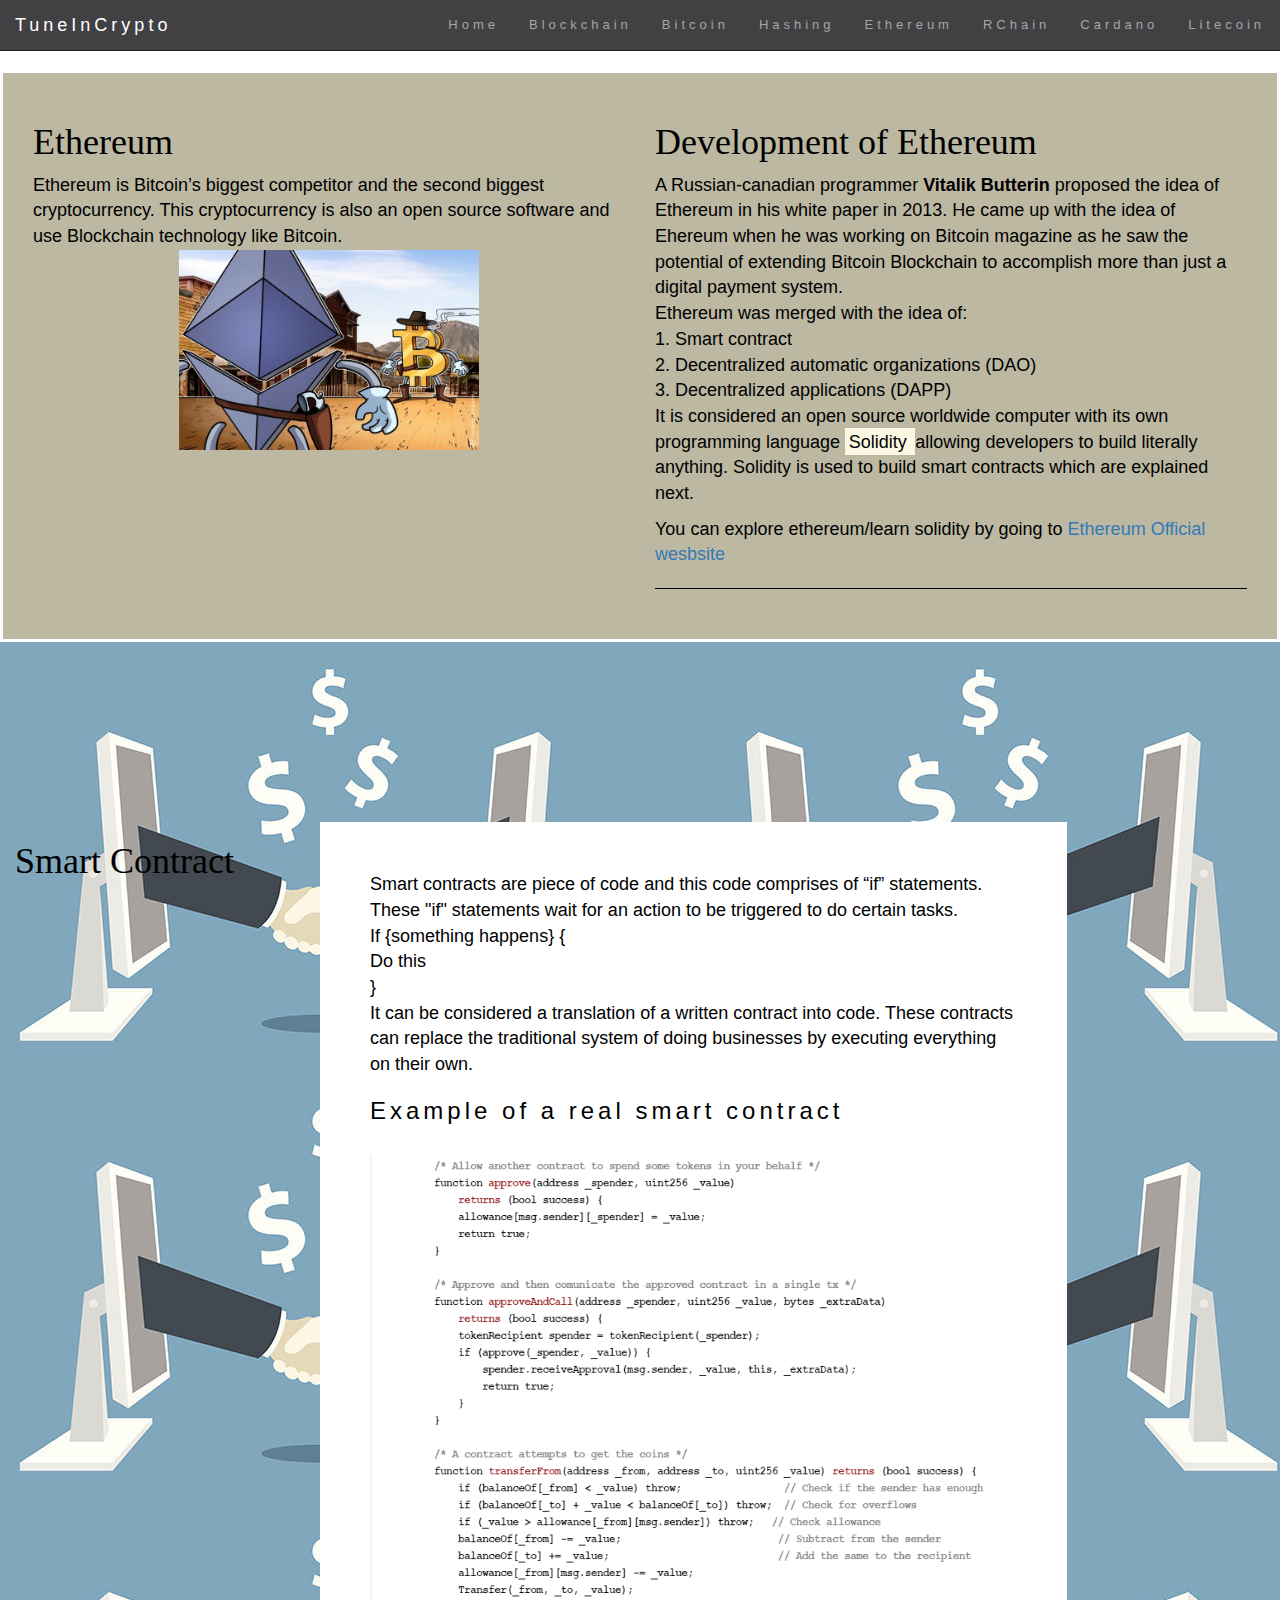
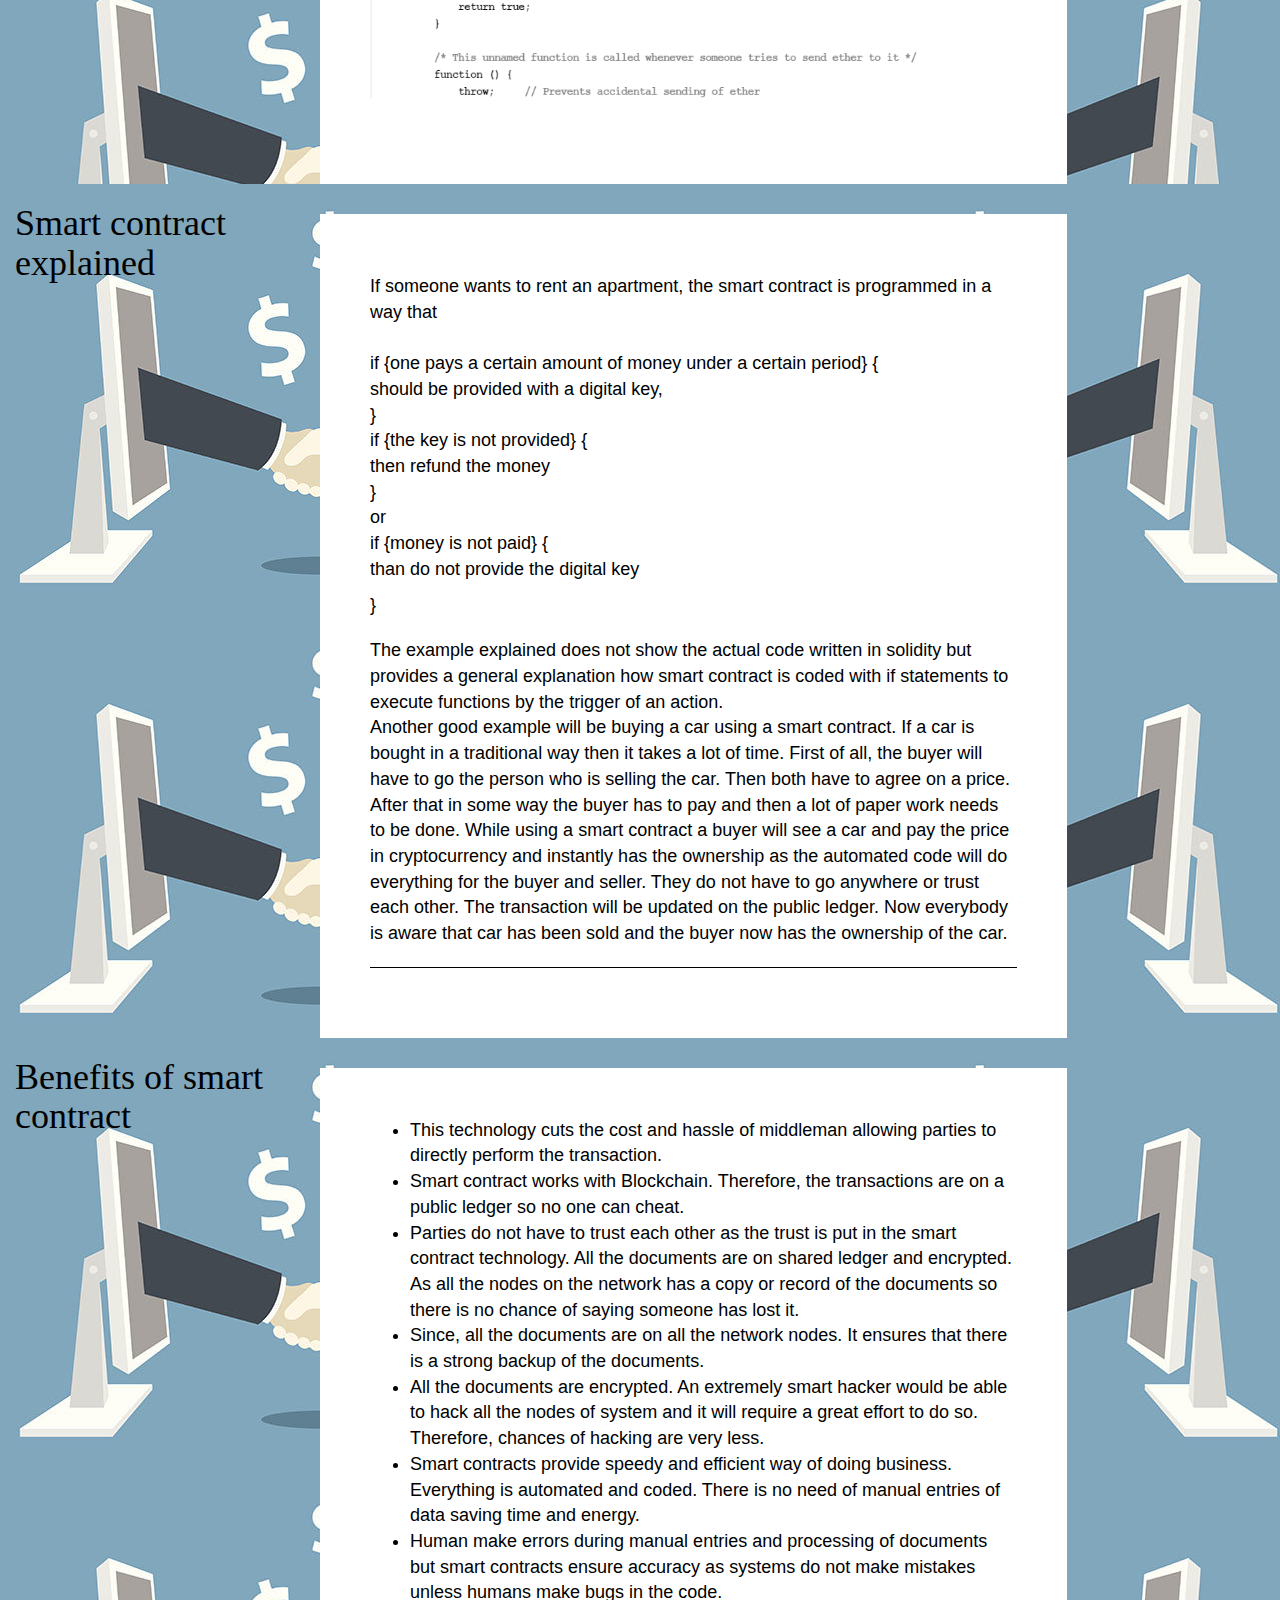
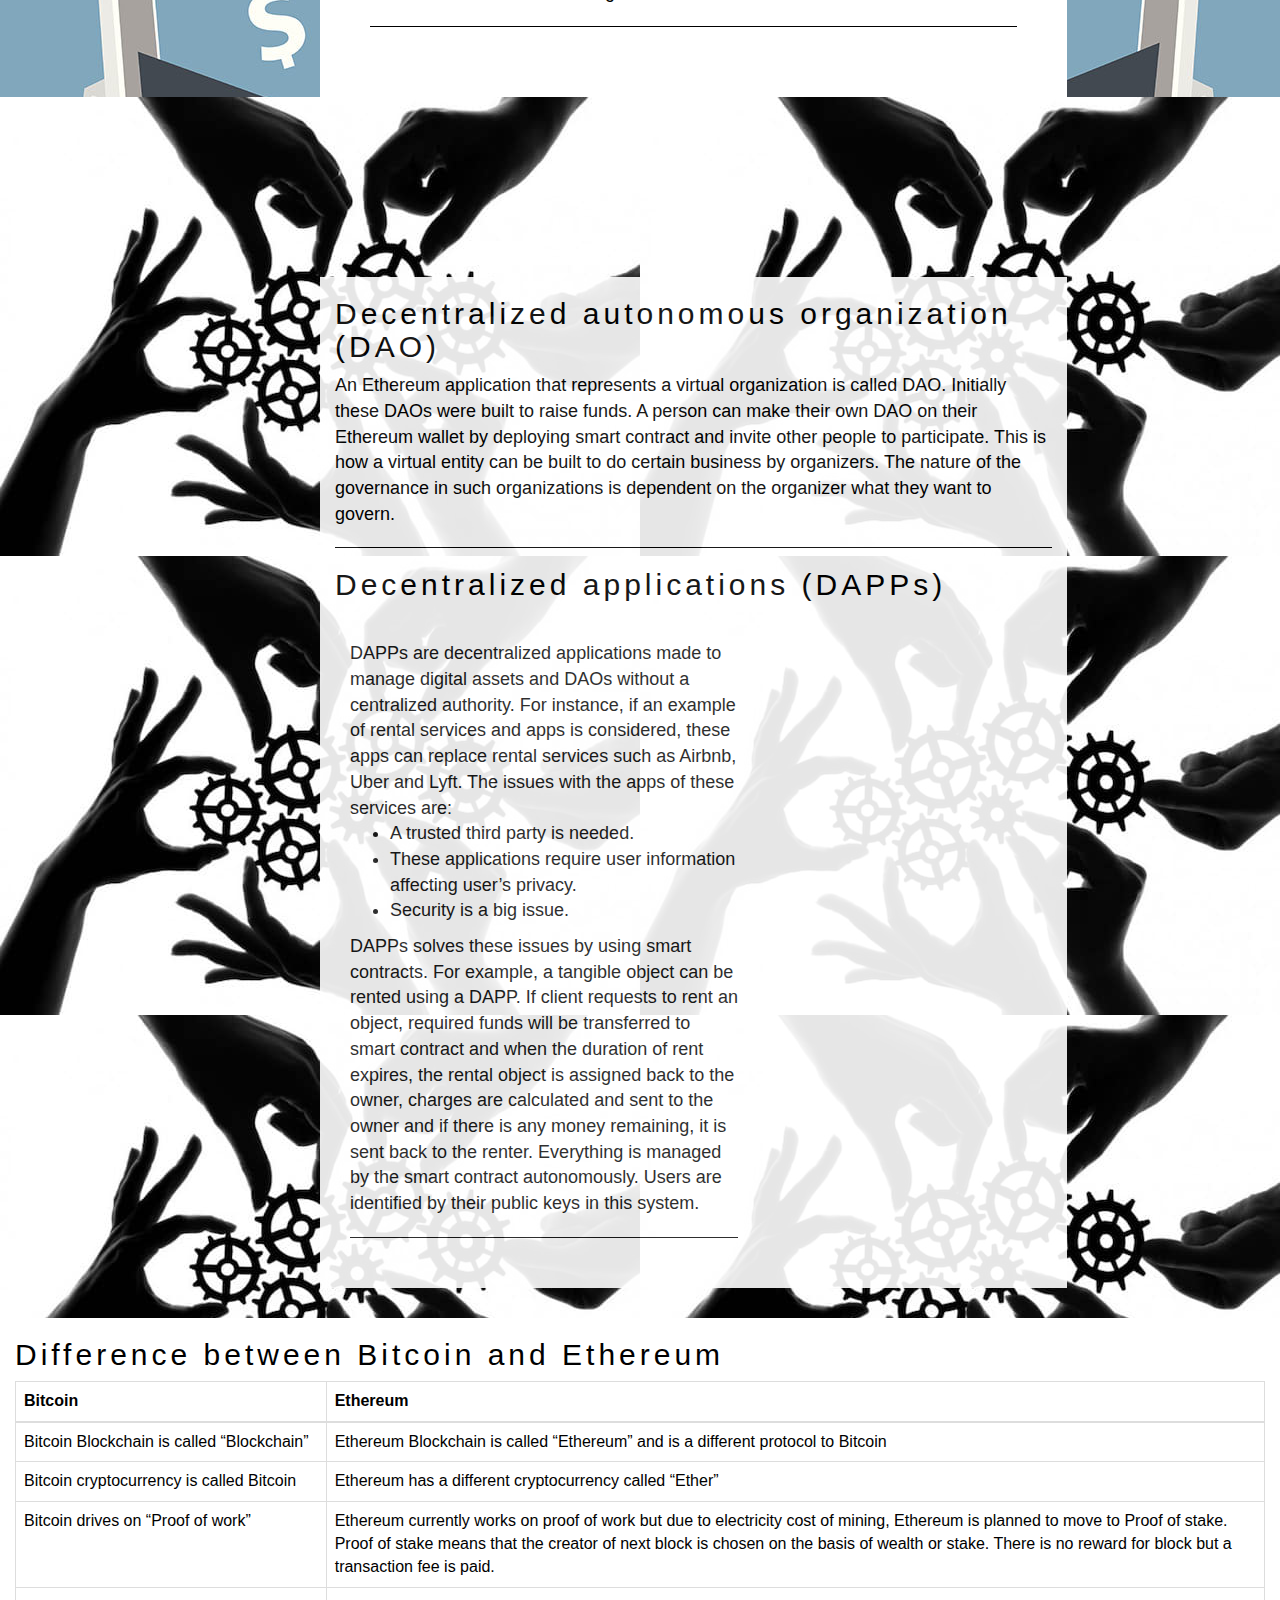
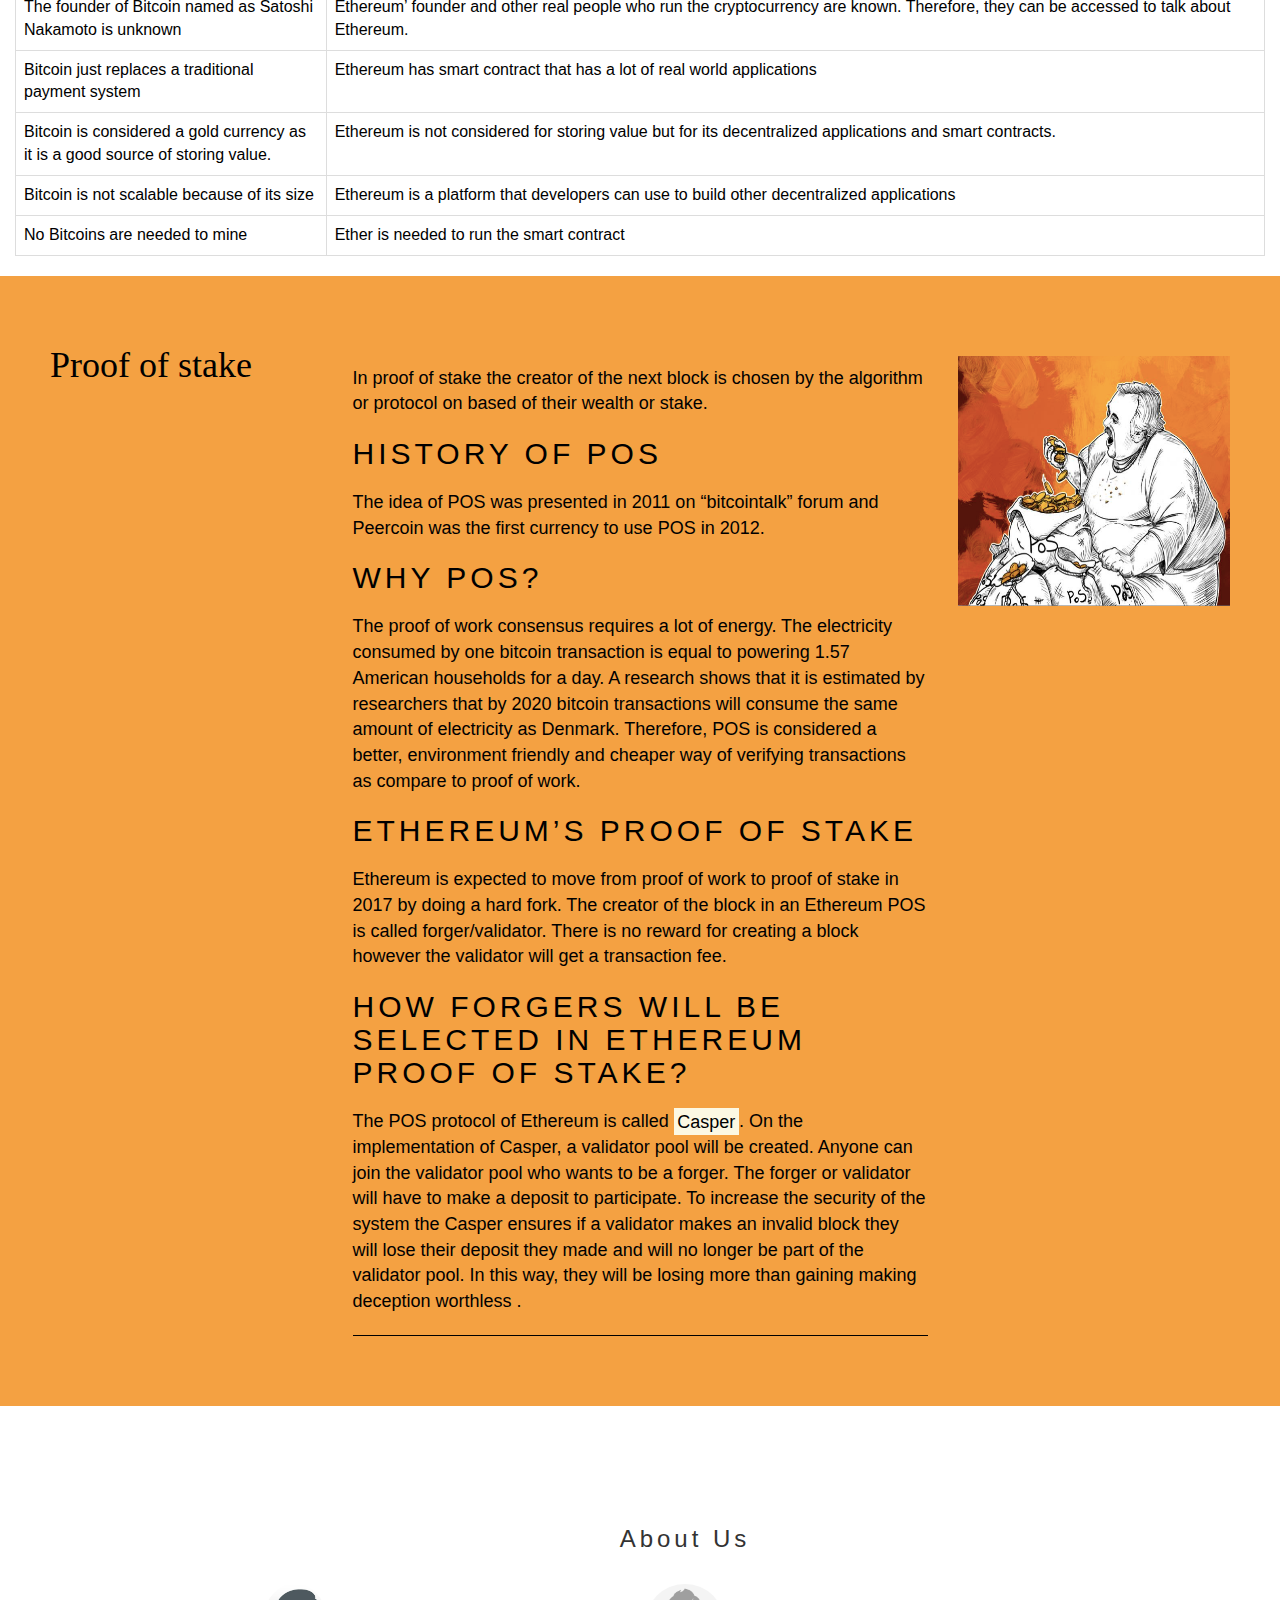
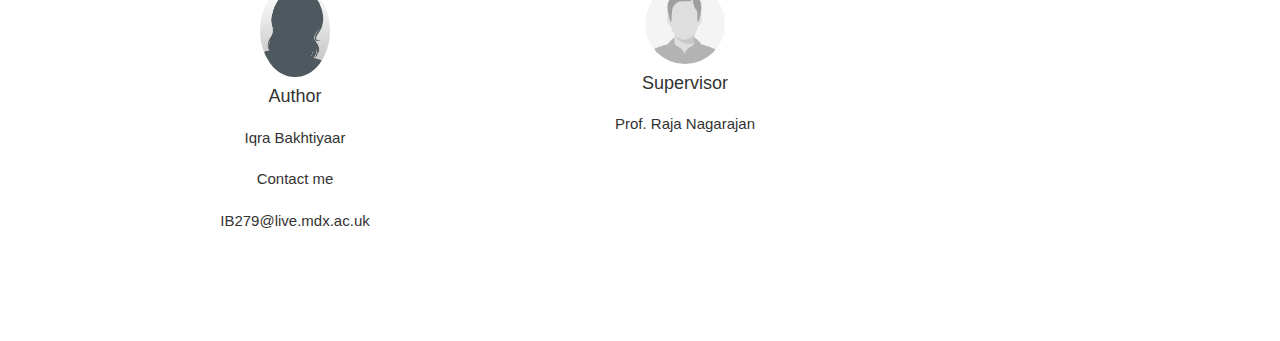
<file: ethereum.html>
<html lang="en">
<head>
  <link rel="stylesheet" type="text/css" href="style.css">
  <title> Ethereum </title>
  <meta charset="utf-8">
    <meta name="viewport" content="width=device-width, initial-scale=1">
    <meta property="fb:admins" content="{https://www.facebook.com/iqra.rahmani}"/>
    <!-- insert libraries for bootstrap -->
    <link rel="stylesheet" href="https://maxcdn.bootstrapcdn.com/bootstrap/3.3.7/css/bootstrap.min.css">
    <script src="https://ajax.googleapis.com/ajax/libs/jquery/3.2.1/jquery.min.js"></script>
    <script src="https://maxcdn.bootstrapcdn.com/bootstrap/3.3.7/js/bootstrap.min.js"></script>
    </head>
        <body data-spy="scroll" data-target=".navbar" data-offset="50">

    <!-- Create navigation bar -->
    <nav class="navbar navbar-inverse navbar-fixed-top">
       <div class="container-fluid">
          <div class="navbar-header">
             <!-- Create toggle button for navigation abar for small screens -->
             <button type="button" class="navbar-toggle" data-toggle="collapse" data-target="#myNavbar">
             <span class="icon-bar"></span>
             <span class="icon-bar"></span>
            <span class="icon-bar"></span> 
            </button>
            <a class="navbar-brand" href= "index.html"> TuneInCrypto</a>
         </div>
          
         <div class="collapse navbar-collapse" id="myNavbar">
            <ul class="nav navbar-nav navbar-right">
        
     <li><a href="index.html"> Home </a> </li>
    <li>   <a href="blockchain.html"> Blockchain</a> </li>
        <li>  <a href="bitcoin.html"> Bitcoin </a> </li>
        <li>  <a href="hashingFunction.html"> Hashing </a> </li>
         <li> <a href="ethereum.html"> Ethereum </a> </li>
         <li> <a href="rchain.html"> RChain </a> </li>
         <li> <a href="cardano.html"> Cardano </a> </li>
         <li> <a href="litecoin.html"> Litecoin </a> </li>
            </ul>
         </div>
      </div>
   </nav>
    <link rel="stylesheet" type="text/css" href="style.css">
   
         <!-- Create container for ethereum -->
         <div class= "container-fluid" style= "background-color: #bcb8a2; color: black; border-style: solid; border-color: white; margin-top: 70px; padding: 30px;"">
            <div class="row">
               <div class="col-md-6">
                  <h1> Ethereum </h1>
                  Ethereum is Bitcoin’s biggest competitor and the second biggest cryptocurrency. This cryptocurrency is also an open source software and use Blockchain technology like Bitcoin.  
                  <center>
                     <img src="images/ethereum-bitcoin.jpg" class="img-responsive" alt="bitcoin and ethereum" style="height: 200px;">
                  </center>
               </div>
               <div class="col-md-6">
                  <h1> Development of Ethereum </h1>
                  A Russian-canadian programmer <b> Vitalik Butterin </b> proposed the idea of Ethereum in his white paper in 2013. He came up with the idea of Ehereum when he was working on Bitcoin magazine as he saw the potential of extending Bitcoin Blockchain to accomplish more than just a digital payment system. <br> 
                  Ethereum was merged with the idea of: <br>
                  1.  Smart contract <br>
                  2.  Decentralized automatic organizations (DAO) <br>
                  3.  Decentralized applications (DAPP) <br>
                  It is considered an open source worldwide computer with its own programming language <mark> Solidity </mark> allowing developers to build literally anything. Solidity is used to build smart contracts which are explained next. 
                  </br>
                   <p> You can explore ethereum/learn solidity by going to <a href="https://ethereum.org/" target="_blank"> Ethereum Official wesbsite </a> </p>
                  <hr>
               </div>
            </div>
         </div>
         <!-- Create containers for smart contracts-->
         <div class= "container-fluid" id="smart-contract" style= "background: url('images/smartcontracts.jpg');color:black;">
            <div class="row">
               <div class="col-md-3" style="margin-top: 180px;">
                  <h1> Smart Contract</h1>
               </div>
               <div class="col-md-7" style="margin-top: 30px;background-color: white; margin-top: 180px; padding: 50px;">
                  Smart contracts are piece of code and this code comprises of “if” statements. These "if" statements wait for an action to be triggered to do certain tasks. <br>
                  If {something happens} { <br>
                  Do this <br>
                  } <br>
                  It can be considered a translation of a written contract into code. These contracts can replace the traditional system of doing businesses by executing everything on their own. </br>
                  <h3> Example of a real smart contract </h3>
                  <img src="images/smart-contract.png" class="img-responsive" alt="smart contract" style="margin: 30px 0px 30px 0px; height: 550px;">
               </div>
            </div>
         </div>
         <div class= "container-fluid" style= "background: url('images/smartcontracts.jpg');color:black;">
            <div class="row">
               <div class="col-md-3">
                  <h1> Smart contract explained</h1>
               </div>
               <div class="col-md-7" style="margin-top: 30px;background-color: white; padding: 50px;" >
                  <p>   If someone wants to rent an apartment, the smart contract is programmed in a way that <br> <br>
                     if {one pays a certain amount of money under a certain period} { <br>
                     should be provided with a digital key, <br>
                     } <br>
                     if {the key is not provided} { <br>
                     then refund the money  <br>
                     } <br>
                     or <br>
                     if {money is not paid} { <br>
                     than do not provide the digital key 
                  </p>
                  }
                  <p style="padding-top: 20px;"> The example explained does not show the actual code written in solidity but provides a general explanation how smart contract is coded with if statements to execute functions by the trigger of an action. <br>
                     Another good example will be buying a car using a smart contract. If a car is bought in a traditional way then it takes a lot of time. First of all, the buyer will have to go the person who is selling the car. Then both have to agree on a price. After that in some way the buyer has to pay and then a lot of paper work needs to be done. While using a smart contract a buyer will see a car and pay the price in cryptocurrency and instantly has the ownership as the automated code will do everything for the buyer and seller. They do not have to go anywhere or trust each other. The transaction will be updated on the public ledger. Now everybody is aware that car has been sold and the buyer now has the ownership of the car. 
                  </p>
                  <hr>
               </div>
            </div>
         </div>
         <div class= "container-fluid" style= "background: url('images/smartcontracts.jpg');color:black;">
            <div class="row">
               <div class="col-md-3">
                  <h1> Benefits of smart contract</h1>
               </div>
               <div class="col-md-7" style="margin-top: 30px;background-color: white; padding: 50px;" >
                  <ul>
                     <li>  This technology cuts the cost and hassle of middleman allowing parties to directly perform the transaction.</li>
                     <li> Smart contract works with Blockchain. Therefore, the transactions are on a public ledger so no one can cheat. </li>
                     <li>  Parties do not have to trust each other as the trust is put in the smart contract technology. All the documents are on shared ledger and encrypted. As all the nodes on the network has a copy or record of the documents so there is no chance of saying someone has lost it. </li>
                     <li> Since, all the documents are on all the network nodes. It ensures that there is a strong backup of the documents.</li>
                     <li> All the documents are encrypted. An extremely smart hacker would be able to hack all the nodes of system and it will require a great effort to do so. Therefore, chances of hacking are very less. </li>
                     <li>  Smart contracts provide speedy and efficient way of doing business. Everything is automated and coded. There is no need of manual entries of data saving time and energy. </li>
                     <li> Human make errors during manual entries and processing of documents but smart contracts ensure accuracy as systems do not make mistakes unless humans make bugs in the code.  </li>
                  </ul>
                  <hr>
               </div>
            </div>
         </div>
         <div class= "container-fluid" id="dapp" style= "background: url('images/Decentralized-organization.jpg');">
            <div class="row">
               <div class="col-md-3">
               </div>
               <div class="col-md-7" style="background-color: white; color: black; opacity: 0.9; margin: 180px 0px 30px 0px;">
                  <h2> Decentralized autonomous organization (DAO)</h2>
                  An Ethereum application that represents a virtual organization is called DAO. Initially these DAOs were built to raise funds. A person can make their own DAO on their Ethereum wallet by deploying smart contract and invite other people to participate. This is how a virtual entity can be built to do certain business by organizers. The nature of the governance in such organizations is dependent on the organizer what they want to govern.
                  <hr>
                  <h2> Decentralized applications (DAPPs)</h2>
                  <div class="col-md-7" style="background-color: white; color: black; opacity: 0.9; margin: 30px 0px 30px 0px;">
                     DAPPs are decentralized applications made to manage digital assets and DAOs without a centralized authority. For instance, if an example of rental services and apps is considered, these apps can replace rental services such as Airbnb, Uber and Lyft. The issues with the apps of these services are: <br>
                     <ul>
                        <li>  A trusted third party is needed. </li>
                        <li>  These applications require user information affecting user’s privacy. </li>
                        <li> Security is a big issue.</li>
                     </ul>
                     DAPPs solves these issues by using smart contracts. For example, a tangible object can be rented using a DAPP. If client requests to rent an object, required funds will be transferred to smart contract and when the duration of rent expires, the rental object is assigned back to the owner, charges are calculated and sent to the owner and if there is any money remaining, it is sent back to the renter. Everything is managed by the smart contract autonomously. Users are identified by their public keys in this system.
                     <hr>
                  </div>
               </div>
            </div>
         </div>
         <!-- Create a table for bitcoin and ethereum comparison-->
         <div class="container-fluid" style="background-color: white; color: black;">
            <h2>Difference between Bitcoin and Ethereum</h2>
            <table class="table table-bordered" style="background-color: white; color: black;">
               <thead>
                  <tr>
                     <th>Bitcoin</th>
                     <th> Ethereum</th>
                  </tr>
               </thead>
               <tbody>
                  <tr>
                     <td> Bitcoin Blockchain is called “Blockchain”</td>
                     <td>Ethereum Blockchain is called “Ethereum” and is a different protocol to Bitcoin</td>
                  </tr>
                  <tr>
                     <td>Bitcoin cryptocurrency is called Bitcoin</td>
                     <td>Ethereum has a different cryptocurrency called “Ether” </td>
                  </tr>
                  <tr>
                     <td>Bitcoin drives on “Proof of work” </td>
                     <td>Ethereum currently works on proof of work but due to electricity cost of mining, Ethereum is planned to move to Proof of stake. Proof of stake means that the creator of next block is chosen on the basis of wealth or stake. There is no reward for block but a transaction fee is paid.</td>
                  </tr>
                  <tr>
                     <td>The founder of Bitcoin named as Satoshi Nakamoto is unknown </td>
                     <td>Ethereum’ founder and other real people who run the cryptocurrency are known. Therefore, they can be accessed to talk about Ethereum.</td>
                  </tr>
                  <tr>
                     <td>Bitcoin just replaces a traditional payment system </td>
                     <td>Ethereum has smart contract that has a lot of real world applications</td>
                  </tr>
                  <tr>
                     <td>Bitcoin is considered a gold currency as it is a good source of storing value.</td>
                     <td>Ethereum is not considered for storing value but for its decentralized applications and smart contracts.</td>
                  </tr>
                  <tr>
                     <td>Bitcoin is not scalable because of its size </td>
                     <td>Ethereum is a platform that developers can use to build other decentralized applications</td>
                  </tr>
                  <tr>
                     <td>No Bitcoins are needed to mine </td>
                     <td>Ether is needed to run the smart contract </td>
                  </tr>
               </tbody>
            </table>
         </div>

           <!-- Create container for Proof of Stake-->
         <div class="container-fluid" id="pos" style= "background-color: #f4a142;color: black; padding: 50px 50px 50px 50px">
            <div class="row">
               <div class="col-md-3">
                  <h1> Proof of stake </h1>
               </div>
               <div class="col-md-6">
                  <p style= "margin-top: 30px;"> In proof of stake the creator of the next block is chosen by the algorithm or protocol on based of their wealth or stake. </p>
                  <h2> HISTORY OF POS </h2>
                  <p> The idea of POS was presented in 2011 on “bitcointalk” forum and Peercoin was the first currency to use POS in 2012. </p>
                  <h2> WHY POS? </h2>
                  <p> The proof of work consensus requires a lot of energy. The electricity consumed by one bitcoin transaction is equal to powering 1.57 American households for a day. A research shows that it is estimated by researchers that by 2020 bitcoin transactions will consume the same amount of electricity as Denmark. Therefore, POS is considered a better, environment friendly and cheaper way of verifying transactions as compare to proof of work. </p>
                  <h2> ETHEREUM’S PROOF OF STAKE </h2>
                  <p> Ethereum is expected to move from proof of work to proof of stake in 2017 by doing a hard fork. The creator of the block in an Ethereum POS is called forger/validator. There is no reward for creating a block however the validator will get a transaction fee. </p>
                  <h2> HOW FORGERS WILL BE SELECTED IN ETHEREUM PROOF OF STAKE? </h2>
                  <p> The POS protocol of Ethereum is called <mark> Casper</mark>. On the implementation of Casper, a validator pool will be created. Anyone can join the validator pool who wants to be a forger. The forger or validator will have to make a deposit to participate. To increase the security of the system the Casper ensures if a validator makes an invalid block they will lose their deposit they made and will no longer be part of the validator pool. In this way, they will be losing more than gaining making deception worthless . </p>
                  <hr>
               </div>
               <div class="col-md-3">
                  <img src= images/pos.png   alt= "POS"  class="img-responsive"  style= "height: 250px; margin: 30px 0px 30px 0px" > </br>
               </div>
            </div>
         </div>
         <!-- Include footer -->
        
    <div class="container text-center">
     <div class="row" style="font-size: 15px">
     

        <h3 class="footer" >About Us</h3>
        <br>
        <div class="col-md-4">
           <center>
              <img src="images/my.jpg" class="img-circle" alt="user" style="width:70px">
              <br>
              <h4> Author </h4>
   <p class="footertext">Iqra Bakhtiyaar<br>
   <p> Contact me </p>
            <p> IB279@live.mdx.ac.uk </p>
        </center>
      </div>
      <div class="col-md-4">
          <center>
            <img src="images/supervisor.jpg" class="img-circle" alt="Supervisor" style="length: 80px; width:80px;">
            <br>
            <h4> Supervisor</h4>
            <p class="footertext">Prof. Raja Nagarajan<br>
              </center>
            </div>
         </div>
  </body> 
  </html>
</file>
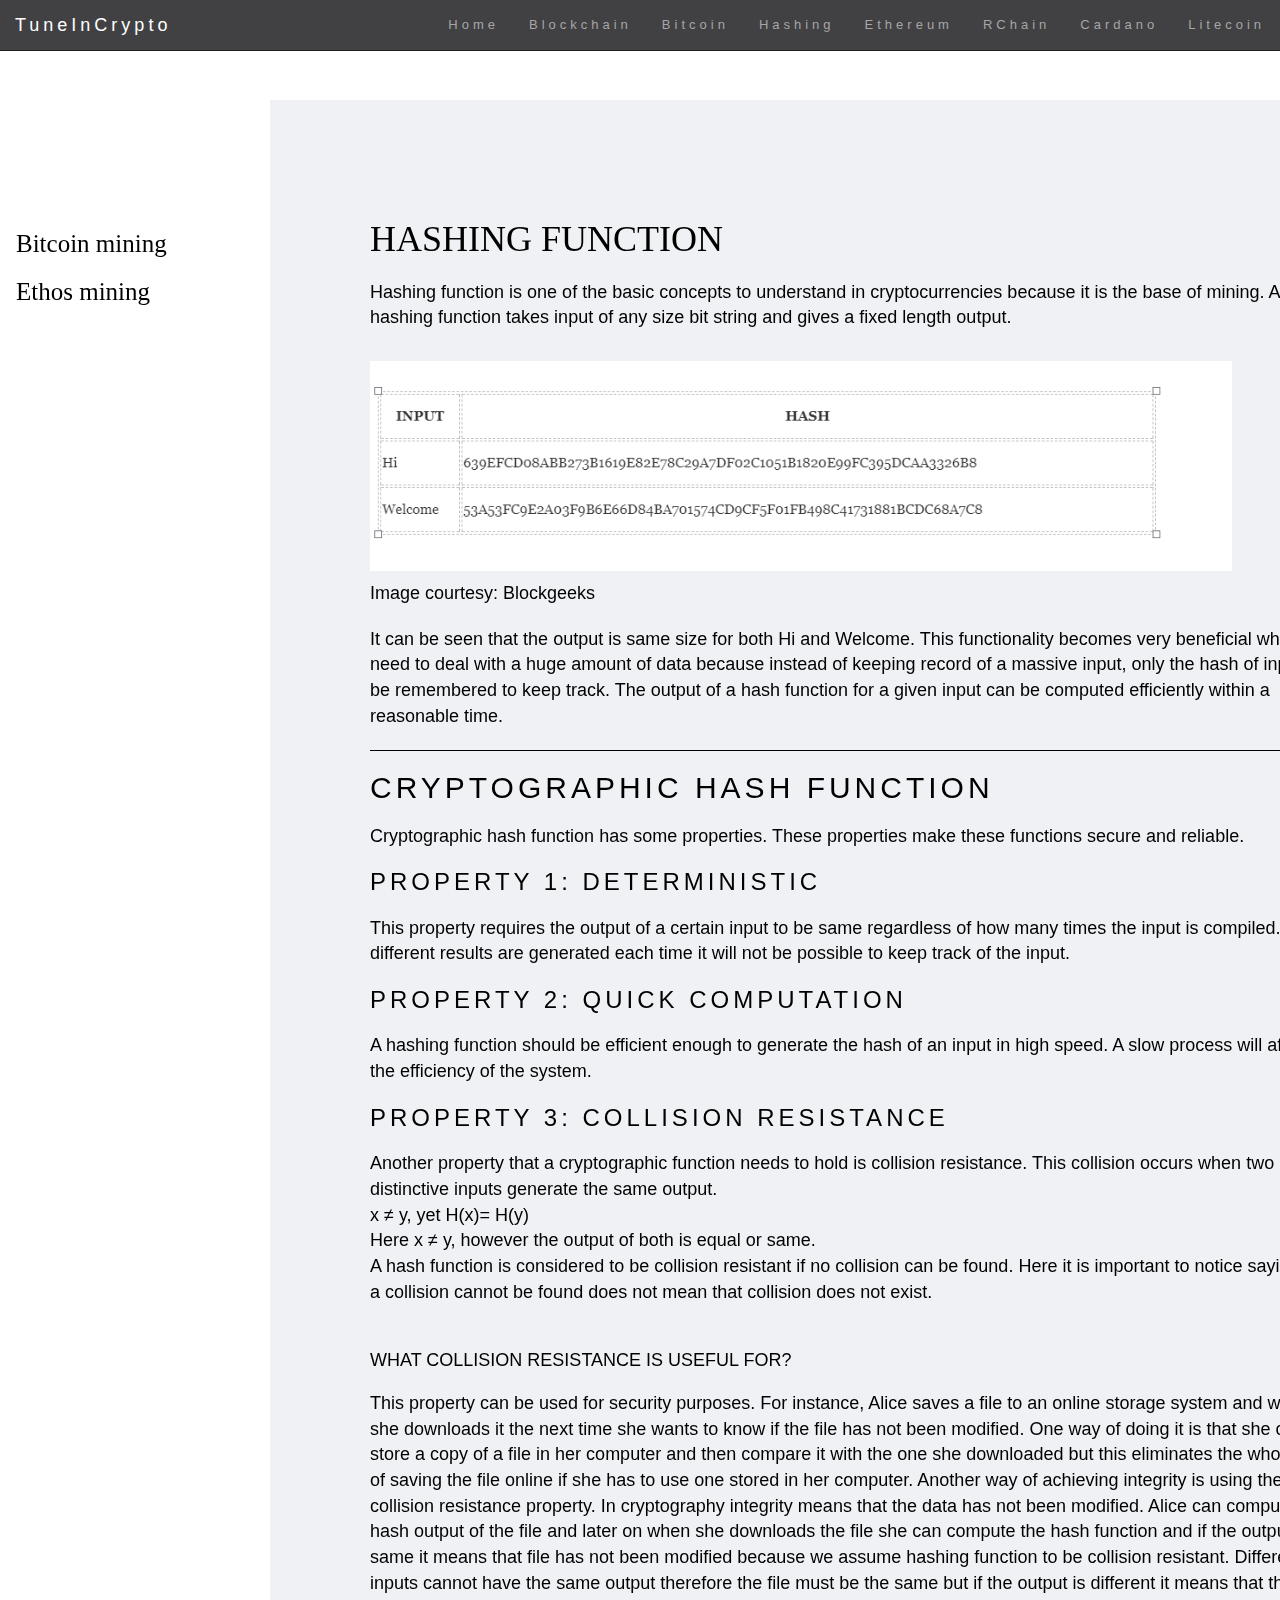
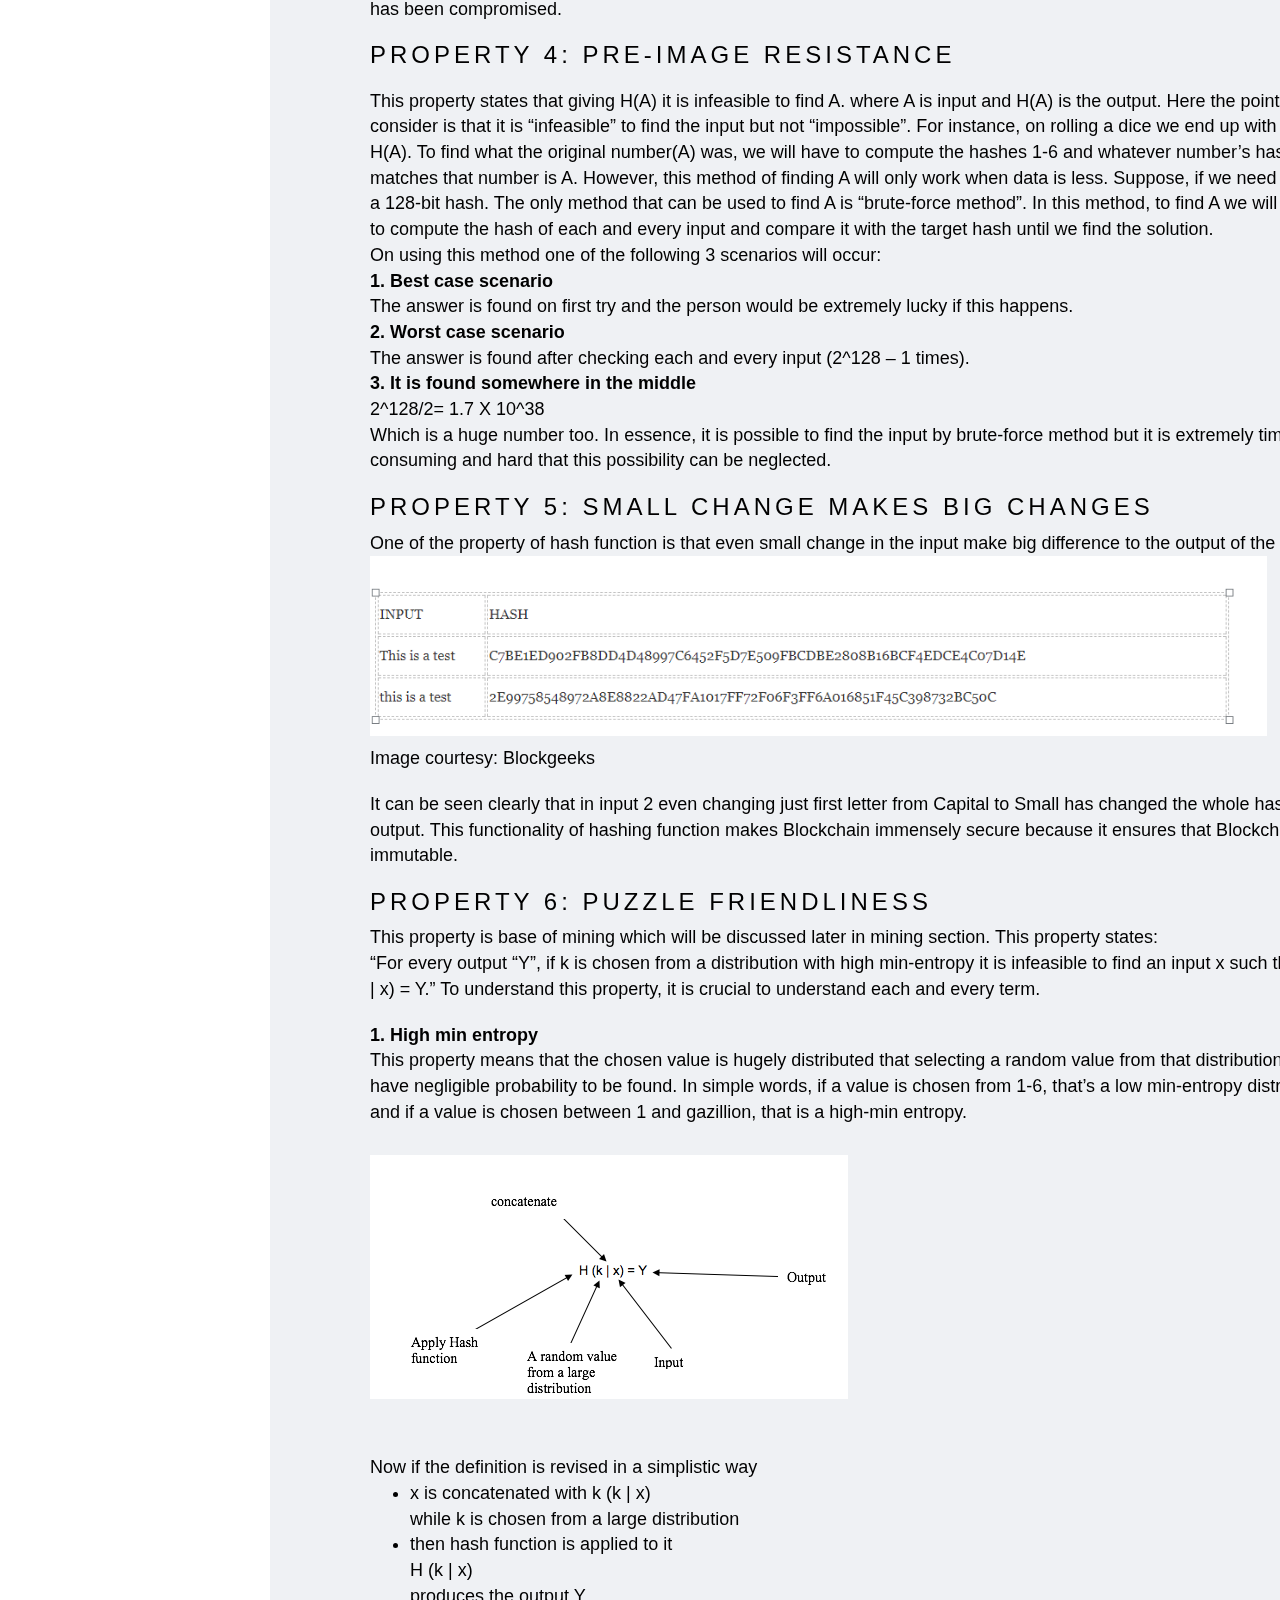
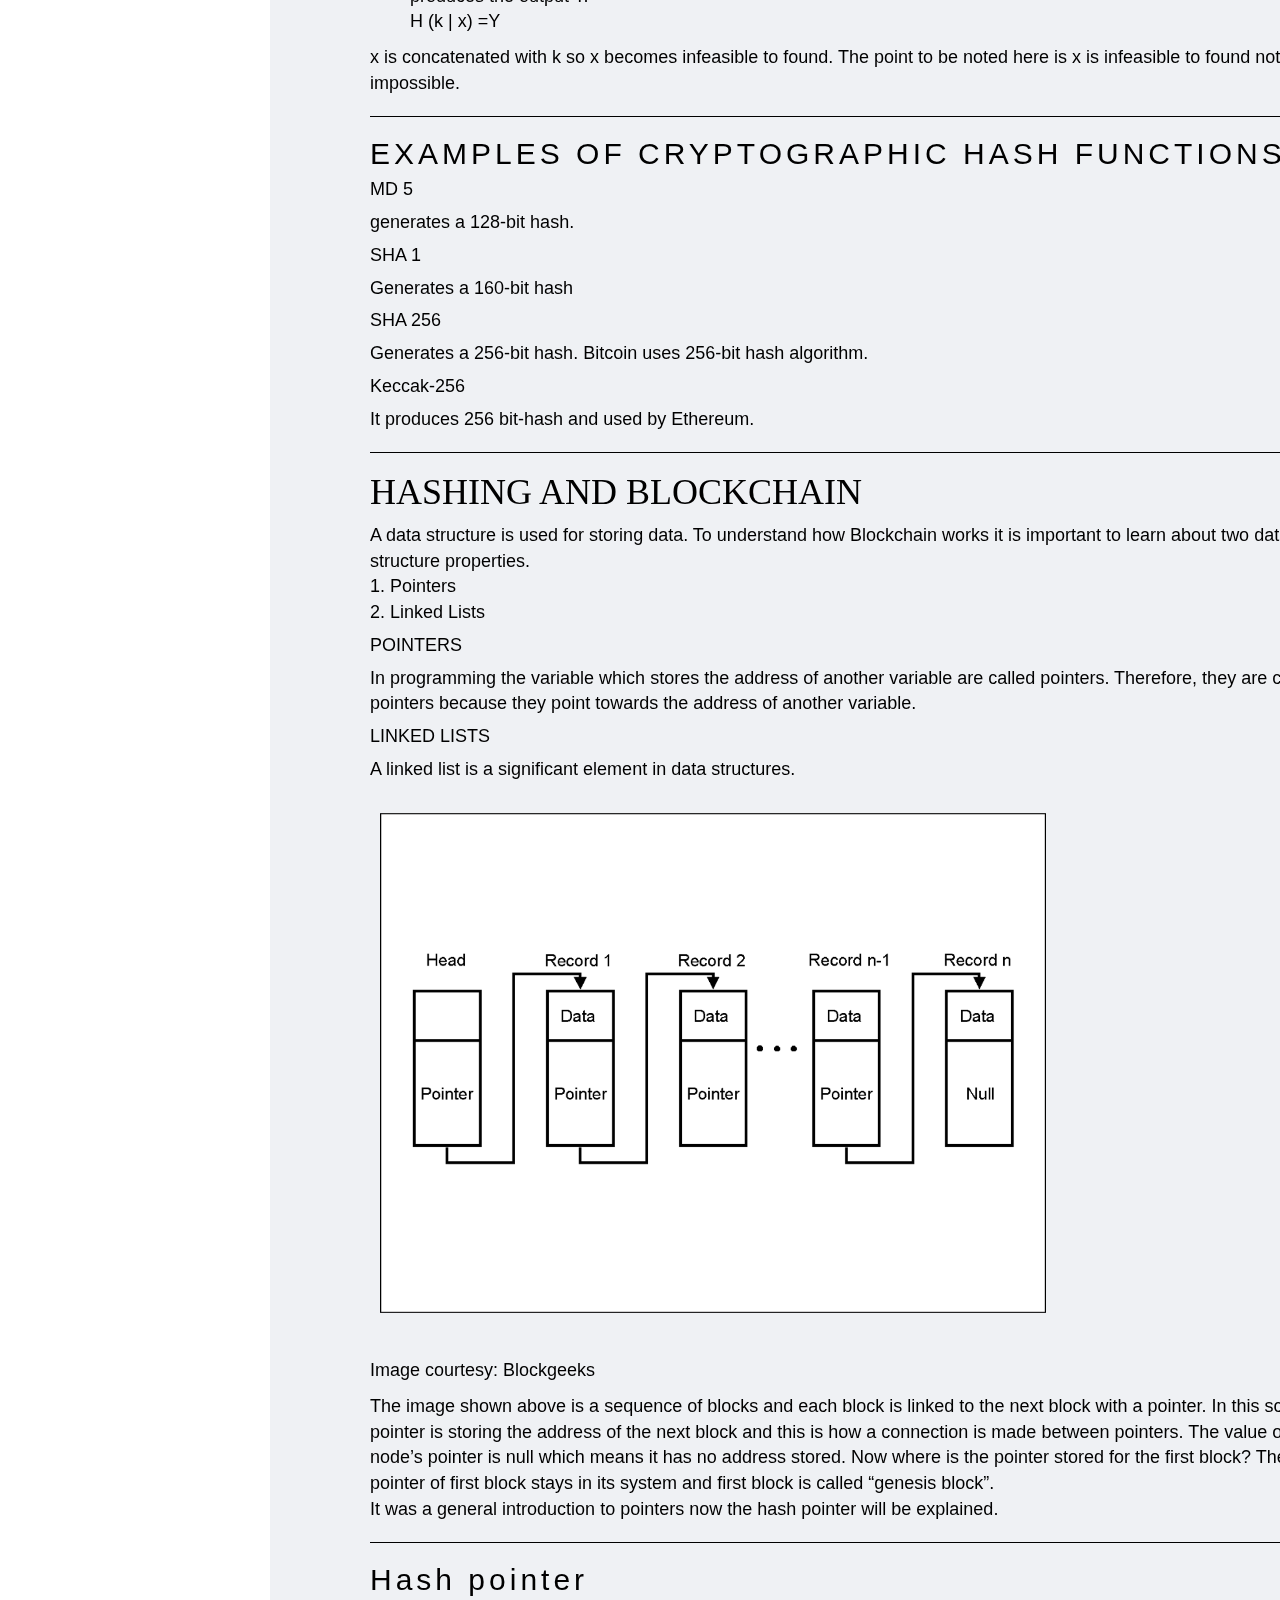
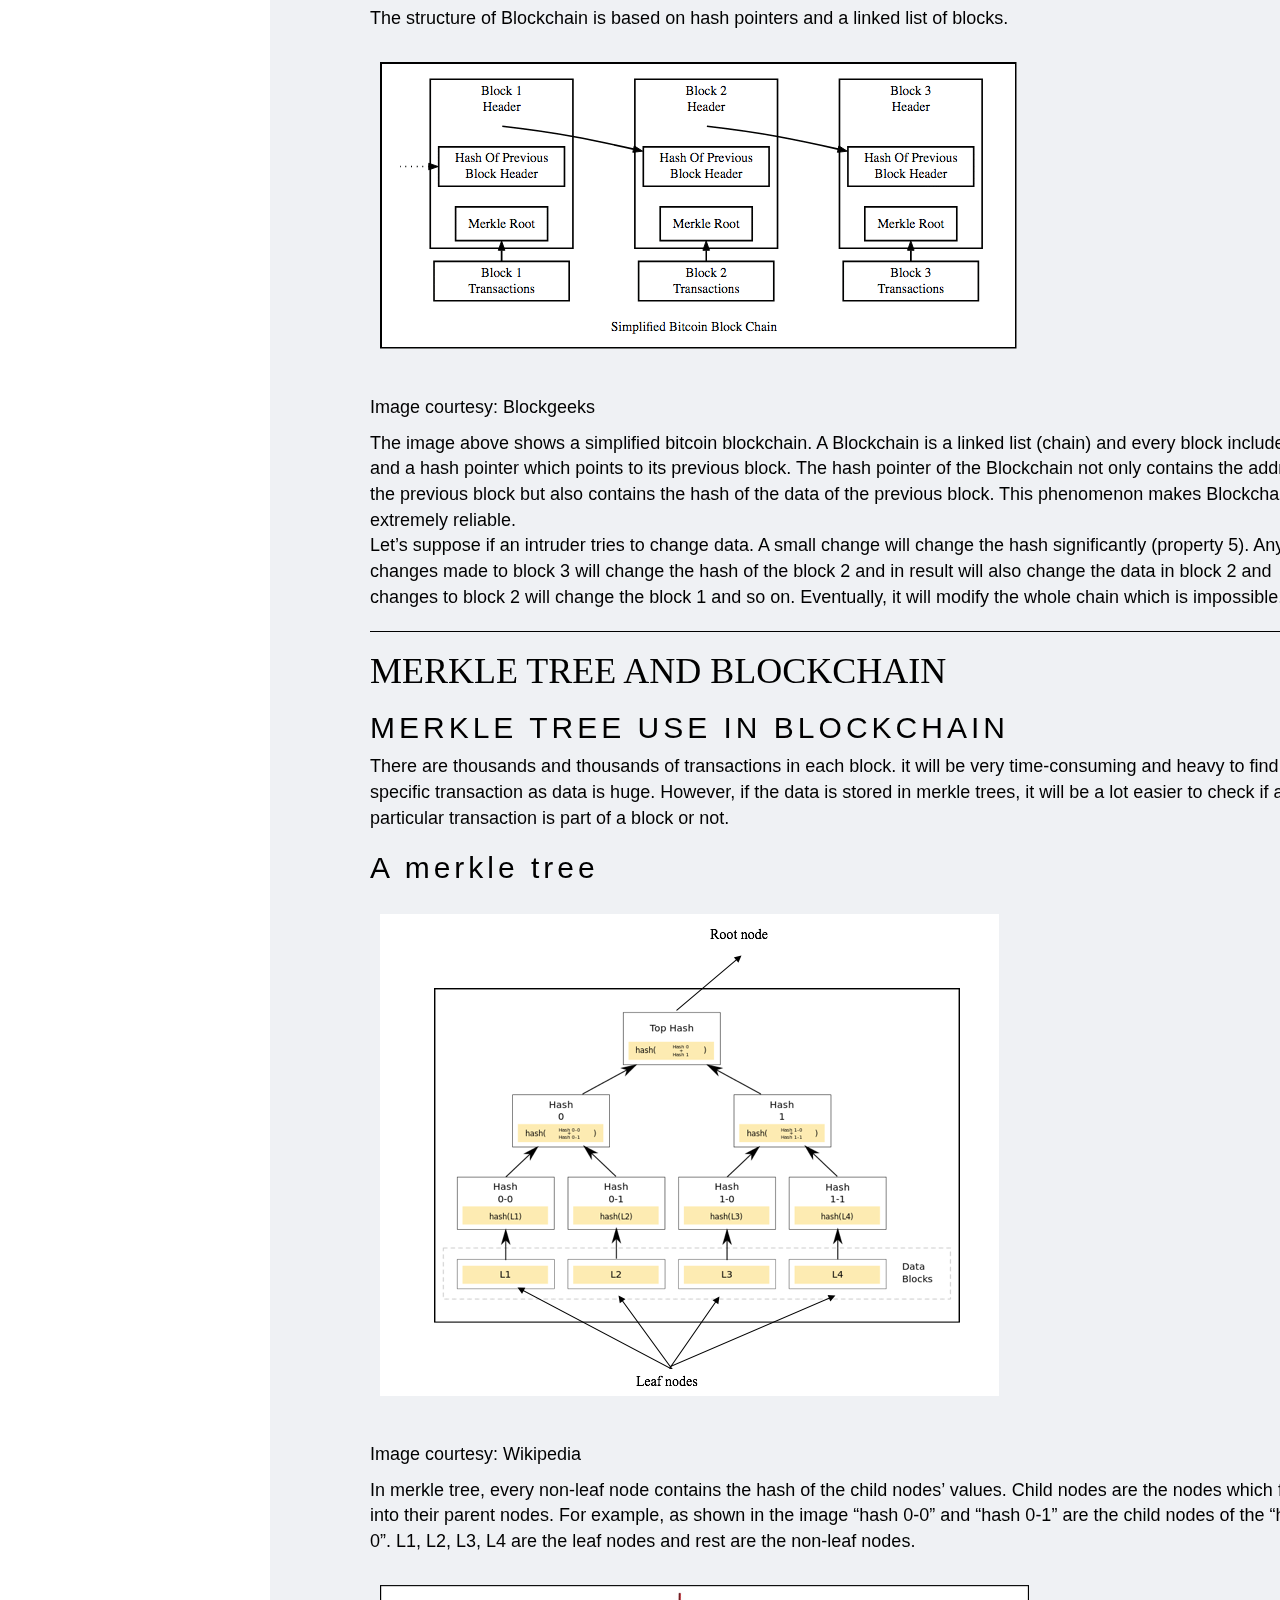
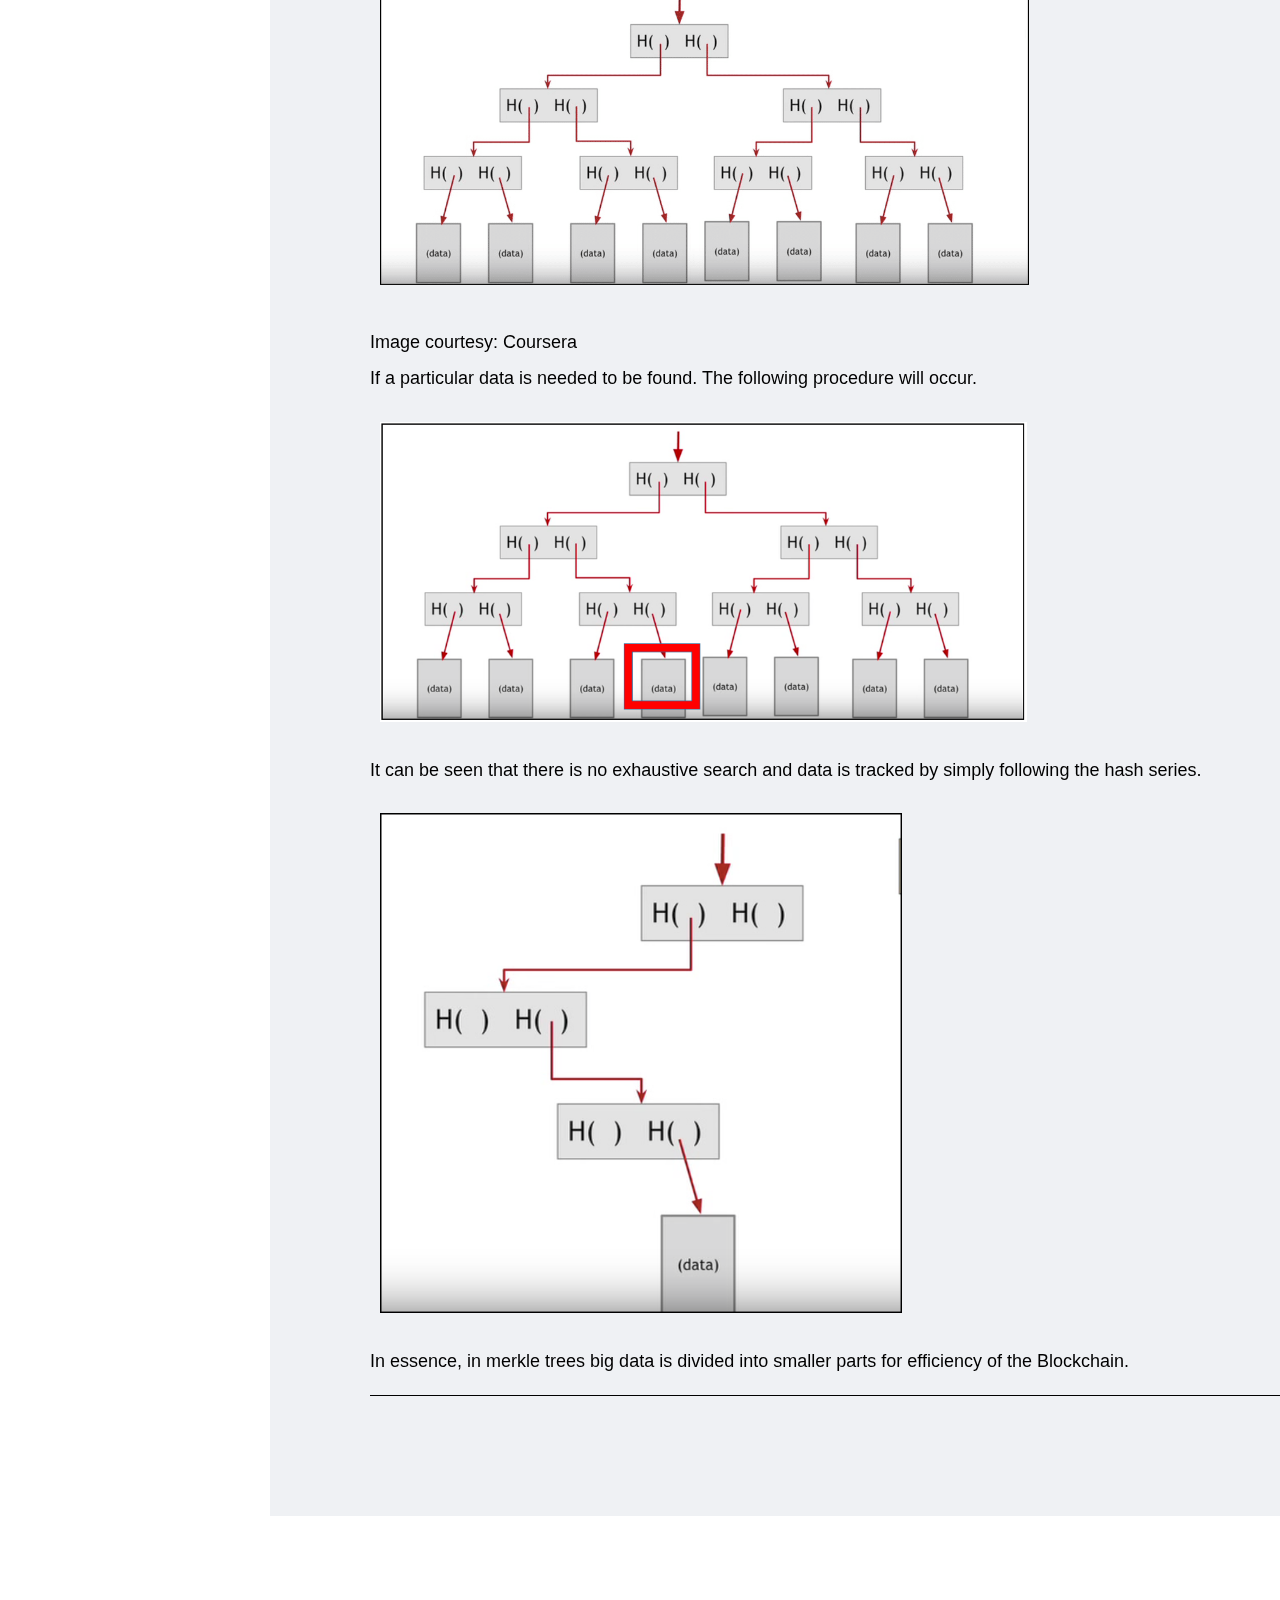
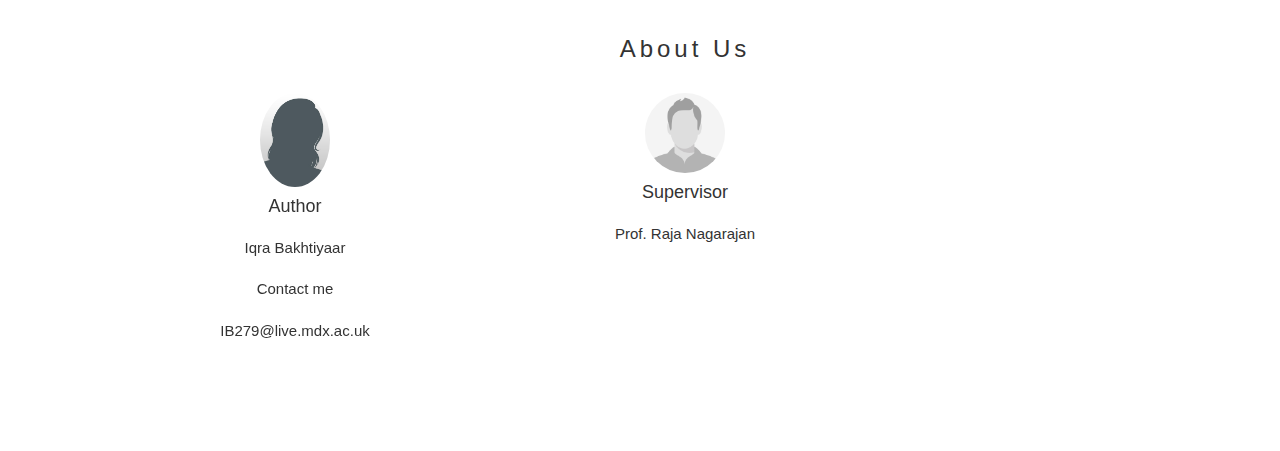
<file: hashingFunction.html>
<html lang="en">
<head>
  <link rel="stylesheet" type="text/css" href="style.css">
  <title> Hashing </title>
  <meta charset="utf-8">
    <meta name="viewport" content="width=device-width, initial-scale=1">
    <meta property="fb:admins" content="{https://www.facebook.com/iqra.rahmani}"/>
    <!-- insert libraries for bootstrap -->
    <link rel="stylesheet" href="https://maxcdn.bootstrapcdn.com/bootstrap/3.3.7/css/bootstrap.min.css">
    <script src="https://ajax.googleapis.com/ajax/libs/jquery/3.2.1/jquery.min.js"></script>
    <script src="https://maxcdn.bootstrapcdn.com/bootstrap/3.3.7/js/bootstrap.min.js"></script>
    </head>
        <body data-spy="scroll" data-target=".navbar" data-offset="50">

    <!-- Create navigation bar -->
    <nav class="navbar navbar-inverse navbar-fixed-top">
       <div class="container-fluid">
          <div class="navbar-header">
             <!-- Create toggle button for navigation abar for small screens -->
             <button type="button" class="navbar-toggle" data-toggle="collapse" data-target="#myNavbar">
             <span class="icon-bar"></span>
             <span class="icon-bar"></span>
            <span class="icon-bar"></span> 
            </button>
            <a class="navbar-brand" href= "index.html"> TuneInCrypto</a>
         </div>
          
         <div class="collapse navbar-collapse" id="myNavbar">
            <ul class="nav navbar-nav navbar-right">
        
     <li><a href="index.html"> Home </a> </li>
    <li>   <a href="blockchain.html"> Blockchain</a> </li>
        <li>  <a href="bitcoin.html"> Bitcoin </a> </li>
        <li>  <a href="hashingFunction.html"> Hashing </a> </li>
         <li> <a href="ethereum.html"> Ethereum </a> </li>
         <li> <a href="rchain.html"> RChain </a> </li>
         <li> <a href="cardano.html"> Cardano </a> </li>
         <li> <a href="litecoin.html"> Litecoin </a> </li>
            </ul>
         </div>
      </div>
   </nav>
    <link rel="stylesheet" type="text/css" href="style.css">
<div class="sidenav">
  <a href="mining.php">Bitcoin mining</a>
  <a href="ethos.php">Ethos mining</a>
</div>
<div class="main">
    <!-- Create container for hashing function -->
         <div class= "container" id= "hashing-function" style="background-color: #eff1f4; color: black; padding: 100px 100px 100px 100px "  >
            <div class="row">
               <div class="col-md-12">
                  <h1> HASHING FUNCTION </h1>
                  <p> Hashing function is one of the basic concepts to understand in cryptocurrencies because it is the base of mining. A hashing function takes input of any size bit string and gives a fixed length output. </p>
                  <img src="images/hash1.png" class="img-responsive" alt="hash function" style="height: 210px; margin-top: 30px;"> 
                  <div class="caption">
                     <p> Image courtesy: Blockgeeks </p>
                  </div>
                  <p>  It can be seen that the output is same size for both Hi and Welcome. 
                     This functionality becomes very beneficial when we need to deal with a huge amount of data because instead of keeping record of a massive input, only the hash of input can be remembered to keep track. The output of a hash function for a given input can be computed efficiently within a reasonable time.
                  </p>
                  <hr>
                  <h2> CRYPTOGRAPHIC HASH FUNCTION</h2>
                  <p> Cryptographic hash function has some properties. These properties make these functions secure and reliable.
                  <h3> PROPERTY 1: DETERMINISTIC </h3>
                  <p> This property requires the output of a certain input to be same regardless of how many times the input is compiled. If different results are generated each time it will not be possible to keep track of the input. </p>
                  <h3> PROPERTY 2: QUICK COMPUTATION </h3>
                  <p> A hashing function should be efficient enough to generate the hash of an input in high speed. A slow process will affect the efficiency of the system. </p>
                  <h3> PROPERTY 3: COLLISION RESISTANCE </h3>
                  <p> Another property that a cryptographic function needs to hold is collision resistance. This collision occurs when two distinctive inputs generate the same output. </br>
                     x ≠ y, yet H(x)= H(y)  </br>
                     Here x ≠ y, however the output of both is equal or same.  </br>
                     A hash function is considered to be collision resistant if no collision can be found. Here it is important to notice saying that a collision cannot be found does not mean that collision does not exist. 
                  </p>
                  </br>
                  <h4> WHAT COLLISION RESISTANCE IS USEFUL FOR? </h4>
                  <p> This property can be used for security purposes. 
                     For instance, Alice saves a file to an online storage system and when she downloads it the next time she wants to know if the file has not been modified. One way of doing it is that she can store a copy of a file in her computer and then compare it with the one she downloaded but this eliminates the whole point of saving the file online if she has to use one stored in her computer. Another way of achieving integrity is using the collision resistance property. In cryptography integrity means that the data has not been modified. Alice can compute the hash output of the file and later on when she downloads the file she can compute the hash function and if the output is same it means that file has not been modified because we assume hashing function to be collision resistant. Different inputs cannot have the same output therefore the file must be the same but if the output is different it means that the file has been compromised. 
                  </p>
                  <h3> PROPERTY 4: PRE-IMAGE RESISTANCE </h3>
                  <p> This property states that giving H(A) it is infeasible to find A. where A is input and H(A) is the output. Here the point to consider is that it is “infeasible” to find the input but not “impossible”.  For instance, on rolling a dice we end up with a hash H(A). To find what the original number(A) was, we will have to compute the hashes 1-6 and whatever number’s hash matches that number is A. However, this method of finding A will only work when data is less. Suppose, if we need to find a 128-bit hash. The only method that can be used to find A is “brute-force method”. In this method, to find A we will have to compute the hash of each and every input and compare it with the target hash until we find the solution. </br>
                     On using this method one of the following 3 scenarios will occur: </br>
                     <b> 1.  Best case scenario </b> </br>
                     The answer is found on first try and the person would be extremely lucky if this happens. </br>
                     <b> 2.  Worst case scenario </b> </br>
                     The answer is found after checking each and every input (2^128 – 1 times). </br>
                     <b> 3.  It is found somewhere in the middle </b> </br>
                     2^128/2= 1.7 X 10^38 </br>
                     Which is a huge number too.
                     In essence, it is possible to find the input by brute-force method but it is extremely time consuming and hard that this possibility can be neglected.
                  <h3> PROPERTY 5: SMALL CHANGE MAKES BIG CHANGES </h3>
                  One of the property of hash function is that even small change in the input make big difference to the output of the hash
                  <img src= "images/hash2.png" alt= "hashing function"  class="img-responsive"  style="height: 180px;">
                  <div class="caption">
                     <p> Image courtesy: Blockgeeks </p>
                  </div>
                  <p> It can be seen clearly that in input 2 even changing just first letter from Capital to Small has changed the whole hash output. This functionality of hashing function makes Blockchain immensely secure because it ensures that Blockchain is immutable. </br>
                  <h3>PROPERTY 6: PUZZLE FRIENDLINESS </h3>
                  This property is base of mining which will be discussed later in mining section.
                  This property states: </br>
                  “For every output “Y”, if k is chosen from a distribution with high min-entropy it is infeasible to find an input x such that H(k | x) = Y.” 
                  To understand this property, it is crucial to understand each and every term. </p>
                  <b> 1.  High min entropy </b> </br>
                  This property means that the chosen value is hugely distributed that selecting a random value from that distribution will have negligible probability to be found. In simple words, if a value is chosen from 1-6, that’s a low min-entropy distribution and if a value is chosen between 1 and gazillion, that is a high-min entropy. </br>
                  <img src= "images/puzzle.png" alt= "puzzle friendliness"  class="img-responsive" style="margin: 30px 0px 30px 0px;"> </br>
                  Now if the definition is revised in a simplistic way
                  <ul>
                     <li>  x is concatenated with k 
                        (k | x) </br>
                        while k is chosen from a large distribution 
                     </li>
                     <li> then hash function is applied to it </br>
                        H (k | x) </br>
                        produces the output Y. </br>
                        H (k | x) =Y 
                     </li>
                  </ul>
                  x is concatenated with k so x becomes infeasible to found. The point to be noted here is x is infeasible to found not impossible. 
                  <hr>
                  <h2> EXAMPLES OF CRYPTOGRAPHIC HASH FUNCTIONS </h2>
                  <h4> MD 5 </h4>
                  generates a 128-bit hash.
                  <h4> SHA 1 </h4>
                  Generates a 160-bit hash 
                  <h4> SHA 256 </h4>
                  Generates a 256-bit hash. Bitcoin uses 256-bit hash algorithm. </br>
                  <h4> Keccak-256 </h4>
                  It produces 256 bit-hash and used by Ethereum.
                  <hr>
                  <h1> HASHING AND BLOCKCHAIN </h1>
                  A data structure is used for storing data. To understand how Blockchain works it is important to learn about two data structure properties. </br>
                  1.  Pointers </br>
                  2.  Linked Lists </br>
                  <h4> POINTERS </h4>
                  In programming the variable which stores the address of another variable are called pointers. Therefore, they are called pointers because they point towards the address of another variable. </br>
                  <h4> LINKED LISTS </h4>
                  A linked list is a significant element in data structures. </br>
                  <img src= "images/image3.png" alt= "Linked list"  class="img-responsive" style="height: 500px; margin: 30px 10px 10px 10px"> </br>
                  <div class="caption">
                     <p> Image courtesy: Blockgeeks </p>
                  </div>
                  The image shown above is a sequence of blocks and each block is linked to the next block with a pointer. In this scenario, pointer is storing the address of the next block and this is how a connection is made between pointers. The value of last node’s pointer is null which means it has no address stored. Now where is the pointer stored for the first block? The pointer of first block stays in its system and first block is called “genesis block”. </br>
                  It was a general introduction to pointers now the hash pointer will be explained. </br>
                  <hr>
                  <h2> Hash pointer </h2>
                  The structure of Blockchain is based on hash pointers and a linked list of blocks.  </br>
                  <img src= "images/image5.png" alt= "Hash pointer"  class="img-responsive" style= "margin: 30px 10px 10px 10px"> </br>
                  <div class="caption">
                     <p> Image courtesy: Blockgeeks </p>
                  </div>
                  The image above shows a simplified bitcoin blockchain. A Blockchain is a linked list (chain) and every block includes data and a hash pointer which points to its previous block. The hash pointer of the Blockchain not only contains the address of the previous block but also contains the hash of the data of the previous block. This phenomenon makes Blockchain extremely reliable.   </br>
                  Let’s suppose if an intruder tries to change data. A small change will change the hash significantly (property 5). Any changes made to block 3 will change the hash of the block 2 and in result will also change the data in block 2 and changes to block 2 will change the block 1 and so on. Eventually, it will modify the whole chain which is impossible. </br>
                  <hr>
                  <h1> MERKLE TREE AND BLOCKCHAIN </h1>
                  <h2> MERKLE TREE USE IN BLOCKCHAIN </h2>
                  There are thousands and thousands of transactions in each block. it will be very time-consuming and heavy to find a specific transaction as data is huge. However, if the data is stored in merkle trees, it will be a lot easier to check if a particular transaction is part of a block or not. </br>
                  <h2> A merkle tree </h2>
                  <img src= "images/merkle.png" alt= "merkle tree"  class="img-responsive" style= "margin: 30px 10px 10px 10px"> </br>
                  <div class="caption">
                     <p> Image courtesy: Wikipedia </p>
                  </div>
                  In merkle tree, every non-leaf node contains the hash of the child nodes’ values. Child nodes are the nodes which feed into their parent nodes. For example, as shown in the image “hash 0-0” and “hash 0-1” are the child nodes of the “hash 0”. L1, L2, L3, L4 are the leaf nodes and rest are the non-leaf nodes.</br>
                  <img src= "images/image12.png" alt= "Merkle Tree"  class="img-responsive" style= "height: 300px; margin: 30px 10px 10px 10px"> </br>
                  <div class="caption">
                     <p> Image courtesy: Coursera </p>
                  </div>
                  If a particular data is needed to be found. The following procedure will occur.
                  <img src= "images/image10.png" alt= "Merkle Tree"  class="img-responsive" style= "height: 300px; margin: 30px 10px 10px 10px" > </br>
                  It can be seen that there is no exhaustive search and data is tracked by simply following the hash series. </br>
                  <img src= "images/image11.png" alt= "Merkle Tree"  class="img-responsive" style= "height: 500px; margin: 30px 10px 10px 10px" > </br>
                  In essence, in merkle trees big data is divided into smaller parts for efficiency of the Blockchain.
                  
                  <hr>
                  
               </div>
            </div>
         </div>

</div>
         <!-- Include footer -->
 <div class="container text-center">
     <div class="row" style="font-size: 15px">
     

        <h3 class="footer" >About Us</h3>
        <br>
        <div class="col-md-4">
           <center>
              <img src="images/my.jpg" class="img-circle" alt="user" style="width:70px">
              <br>
              <h4> Author </h4>
   <p class="footertext">Iqra Bakhtiyaar<br>
   <p> Contact me </p>
            <p> IB279@live.mdx.ac.uk </p>
        </center>
      </div>
      <div class="col-md-4">
          <center>
            <img src="images/supervisor.jpg" class="img-circle" alt="Supervisor" style="length: 80px; width:80px;">
            <br>
            <h4> Supervisor</h4>
            <p class="footertext">Prof. Raja Nagarajan<br>
              </center>
            </div>
         </div>
  </body> 
  </html>
</file>
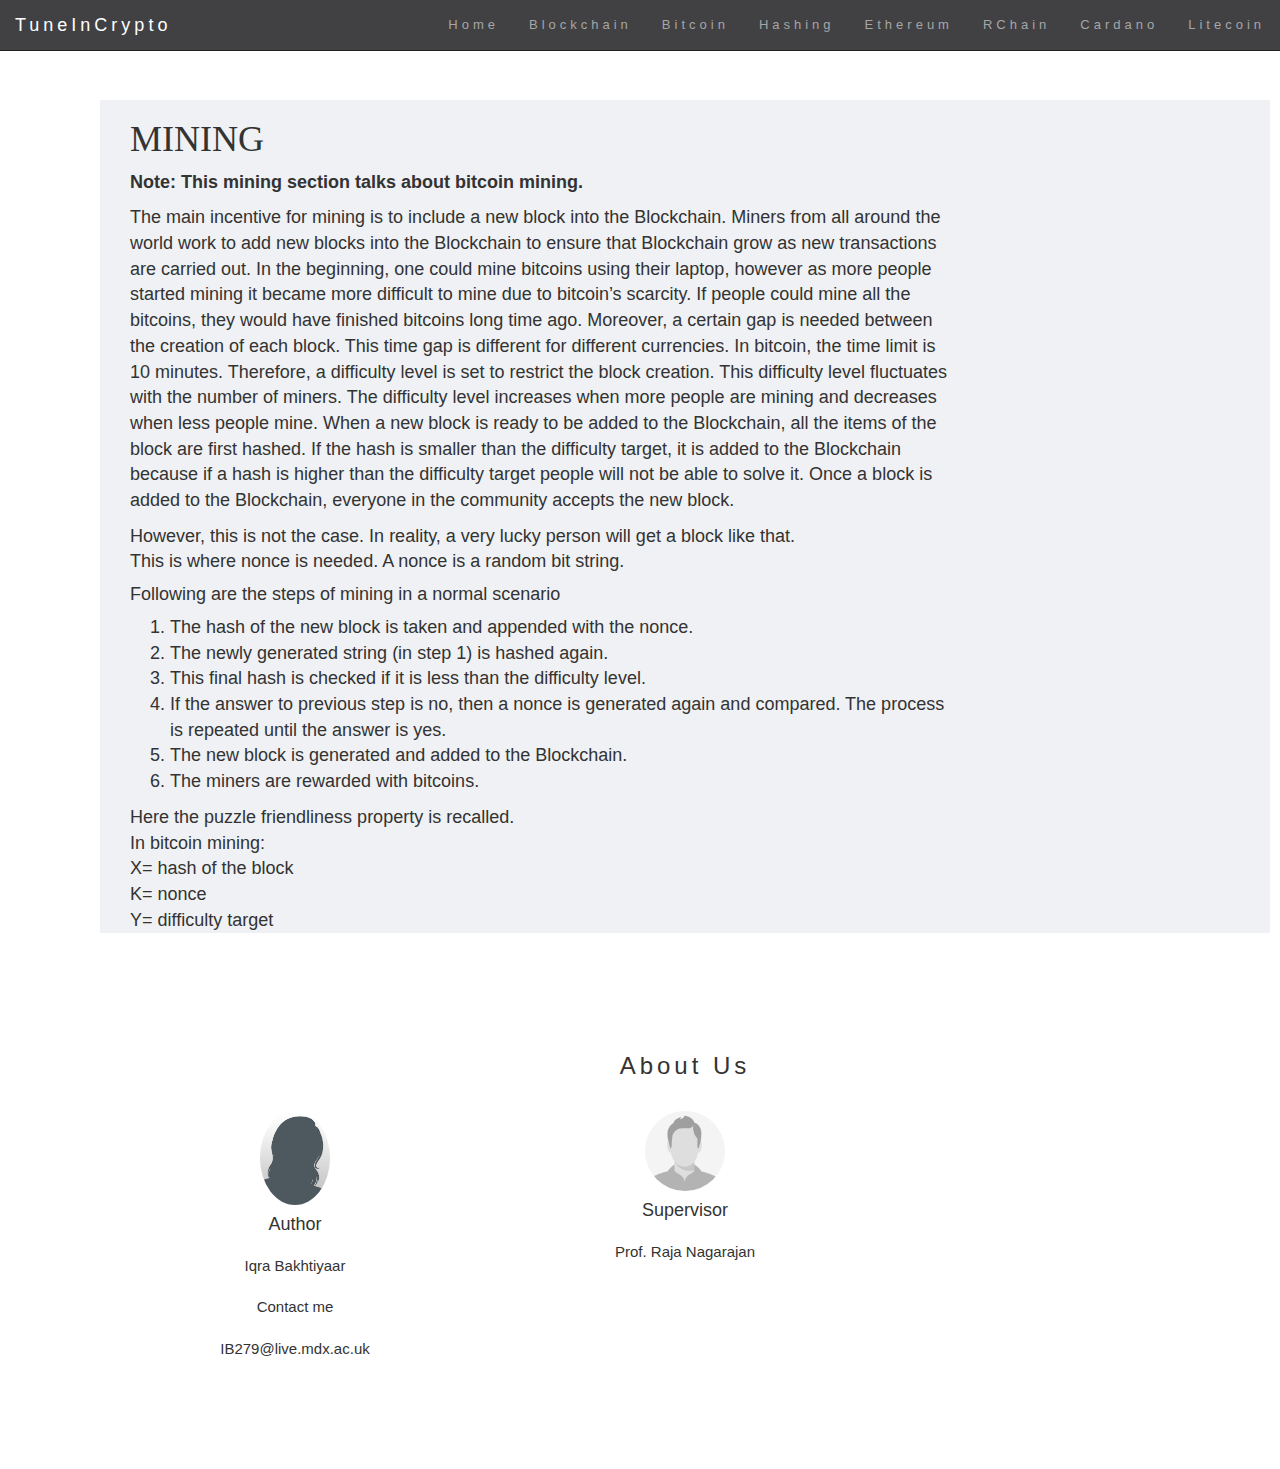
<file: mining.html>
<html lang="en">
<head>
  <link rel="stylesheet" type="text/css" href="style.css">
  <title> Mining </title>
  <meta charset="utf-8">
    <meta name="viewport" content="width=device-width, initial-scale=1">
    <meta property="fb:admins" content="{https://www.facebook.com/iqra.rahmani}"/>
    <!-- insert libraries for bootstrap -->
    <link rel="stylesheet" href="https://maxcdn.bootstrapcdn.com/bootstrap/3.3.7/css/bootstrap.min.css">
    <script src="https://ajax.googleapis.com/ajax/libs/jquery/3.2.1/jquery.min.js"></script>
    <script src="https://maxcdn.bootstrapcdn.com/bootstrap/3.3.7/js/bootstrap.min.js"></script>
    </head>
        <body data-spy="scroll" data-target=".navbar" data-offset="50">

    <!-- Create navigation bar -->
    <nav class="navbar navbar-inverse navbar-fixed-top">
       <div class="container-fluid">
          <div class="navbar-header">
             <!-- Create toggle button for navigation abar for small screens -->
             <button type="button" class="navbar-toggle" data-toggle="collapse" data-target="#myNavbar">
             <span class="icon-bar"></span>
             <span class="icon-bar"></span>
            <span class="icon-bar"></span> 
            </button>
            <a class="navbar-brand" href= "index.html"> TuneInCrypto</a>
         </div>
          
         <div class="collapse navbar-collapse" id="myNavbar">
            <ul class="nav navbar-nav navbar-right">
        
     <li><a href="index.html"> Home </a> </li>
    <li>   <a href="blockchain.html"> Blockchain</a> </li>
        <li>  <a href="bitcoin.html"> Bitcoin </a> </li>
        <li>  <a href="hashingFunction.html"> Hashing </a> </li>
         <li> <a href="ethereum.html"> Ethereum </a> </li>
         <li> <a href="rchain.html"> RChain </a> </li>
         <li> <a href="cardano.html"> Cardano </a> </li>
         <li> <a href="litecoin.html"> Litecoin </a> </li>
            </ul>
         </div>
      </div>
   </nav>
<link rel="stylesheet" type="text/css" href="style.css">
<div class="container" style="background-color: #eff1f4;>
<div class="row">
   <div class= "col-md-9">
<h1> MINING </h1>
                  <b> Note: This mining section talks about bitcoin mining. </b>
                  <p> The main incentive for mining is to include a new block into the Blockchain. Miners from all around the world work to add new blocks into the Blockchain to ensure that Blockchain grow as new transactions are carried out. In the beginning, one could mine bitcoins using their laptop, however as more people started mining it became more difficult to mine due to bitcoin’s scarcity. If people could mine all the bitcoins, they would have finished bitcoins long time ago. Moreover, a certain gap is needed between the creation of each block. This time gap is different for different currencies. In bitcoin, the time limit is 10 minutes. Therefore, a difficulty level is set to restrict the block creation. This difficulty level fluctuates with the number of miners. The difficulty level increases when more people are mining and decreases when less people mine.
                     When a new block is ready to be added to the Blockchain, all the items of the block are first hashed. If the hash is smaller than the difficulty target, it is added to the Blockchain because if a hash is higher than the difficulty target people will not be able to solve it. Once a block is added to the Blockchain, everyone in the community accepts the new block.
                  </p>
                 However, this is not the case. In reality, a very lucky person will get a block like that. </br>
                     This is where nonce is needed. A nonce is a random bit string. </br>
                  <h4> Following are the steps of mining in a normal scenario </h4>
                  <ol type="1">
                     <li>  The hash of the new block is taken and appended with the nonce. </li>
                     <li> The newly generated string (in step 1) is hashed again. </li>
                     <li> This final hash is checked if it is less than the difficulty level. </li>
                     <li> If the answer to previous step is no, then a nonce is generated again and compared. The process is repeated until the answer is yes. </li>
                     <li>  The new block is generated and added to the Blockchain. </li>
                     <li>  The miners are rewarded with bitcoins. </li>
                  </ol>
                  Here the puzzle friendliness property is recalled. </br>
                  In bitcoin mining: </br>
                  X= hash of the block </br>
                  K= nonce </br>
                  Y= difficulty target</br>
               </div>
            </div>
    <div class="container text-center">
     <div class="row" style="font-size: 15px">
     

        <h3 class="footer" >About Us</h3>
        <br>
        <div class="col-md-4">
           <center>
              <img src="images/my.jpg" class="img-circle" alt="user" style="width:70px">
              <br>
              <h4> Author </h4>
   <p class="footertext">Iqra Bakhtiyaar<br>
   <p> Contact me </p>
            <p> IB279@live.mdx.ac.uk </p>
        </center>
      </div>
      <div class="col-md-4">
          <center>
            <img src="images/supervisor.jpg" class="img-circle" alt="Supervisor" style="length: 80px; width:80px;">
            <br>
            <h4> Supervisor</h4>
            <p class="footertext">Prof. Raja Nagarajan<br>
              </center>
            </div>
         </div>
  </body> 
  </html>
</file>
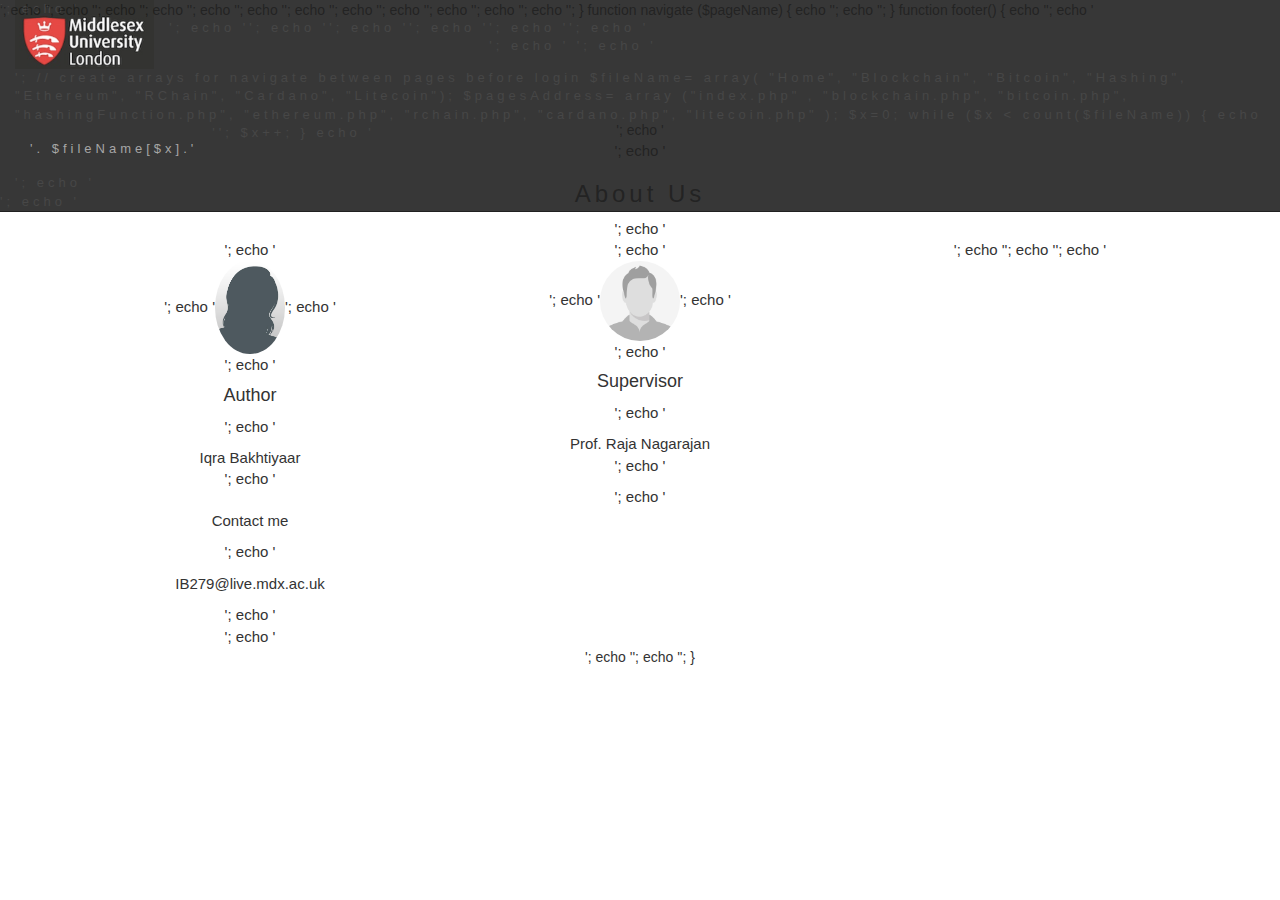
<file: navigation.html>
<?php


function head ($title) {
echo '<html lang="en">';
 echo  '<head>';
  echo    '<link rel="stylesheet" type="text/css" href="style.css">';
    echo  '<title>' .$title. '</title>';
    echo  '<meta charset="utf-8">';
    echo    '<meta name="viewport" content="width=device-width, initial-scale=1">';
    echo    '<meta property="fb:admins" content="{https://www.facebook.com/iqra.rahmani}"/>';
    echo    '<!-- insert libraries for bootstrap -->';
      echo  '<link rel="stylesheet" href="https://maxcdn.bootstrapcdn.com/bootstrap/3.3.7/css/bootstrap.min.css">';
     echo   '<script src="https://ajax.googleapis.com/ajax/libs/jquery/3.2.1/jquery.min.js"></script>';
       echo '<script src="https://maxcdn.bootstrapcdn.com/bootstrap/3.3.7/js/bootstrap.min.js"></script>';
       echo '</head>';
          echo  '<body data-spy="scroll" data-target=".navbar" data-offset="50">';

}
function navigate ($pageName) {
     echo   '<!-- Create navigation bar -->';
      echo  '<nav class="navbar navbar-inverse navbar-fixed-top">';
        echo   '<div class="container-fluid">';
          echo    '<div class="navbar-header">';
              echo   '<!-- Create toggle button for navigation abar for small screens -->';
              echo   '<button type="button" class="navbar-toggle" data-toggle="collapse" data-target="#myNavbar">';
              echo   '<span class="icon-bar"></span>';
              echo   '<span class="icon-bar"></span>';
               echo  '<span class="icon-bar"></span> ';
               echo  '</button>';
              echo   '<a class="navbar-brand"><img src="images/logo.jpg" style="max-width:170px; margin-top:-50px; max-height: 85px;"></a>';
           echo   '</div>';
          
          echo    '<div class="collapse navbar-collapse" id="myNavbar">';
            echo    ' <ul class="nav navbar-nav navbar-right">';
          
            // create arrays for navigate between pages before login
   $fileName= array( "Home", "Blockchain", "Bitcoin", "Hashing", "Ethereum", "RChain", "Cardano", "Litecoin");
   $pagesAddress= array ("index.php" , "blockchain.php", "bitcoin.php", "hashingFunction.php", "ethereum.php", "rchain.php", "cardano.php", "litecoin.php" );
   
   $x=0;
   
   while ($x < count($fileName)) {
   echo '<li> <a ';
   if ($fileName[$x] == $pageName) {
   echo 'class="selected"';
   }
   echo 'href="'. $pagesAddress[$x].'">'. $fileName[$x].'</a> </li>';
   $x++;
   }
             echo   ' </ul>';
          echo    '</div>';
        echo  ' </div>';
      echo  '</nav>';
  }

function footer() {
  echo  '<!-- Create footer -->';
    echo     '<div class="container text-center">';
       echo   '<div class="row" style="font-size: 15px;">';
     

         echo    '<h3 class="footer" >About Us</h3>';
         echo    '<br>';
          echo   '<div class="col-md-4">';
             echo   '<center>';
              echo     '<img src="images/my.jpg" class="img-circle" alt="user" style="width:70px;">';
                echo   '<br>';
               echo    '<h4> Author </h4>';
               echo    '<p class="footertext">Iqra Bakhtiyaar<br>';
             echo      '<p> Contact me </p>';
               echo    '<p> IB279@live.mdx.ac.uk </p>';
              echo  '</center>';
           echo  '</div>';
           echo  '<div class="col-md-4">';
               echo '<center>';
              echo     '<img src="images/supervisor.jpg" class="img-circle" alt="Supervisor" style="length: 80px; width:80px;">';
               echo    '<br>';
               echo    '<h4> Supervisor</h4>';
              echo     '<p class="footertext">Prof. Raja Nagarajan<br>';
           echo    '</center>';
         echo    '</div>';
       echo   '</div>';
  echo  '</body>';
echo '</html>';
}
</file>
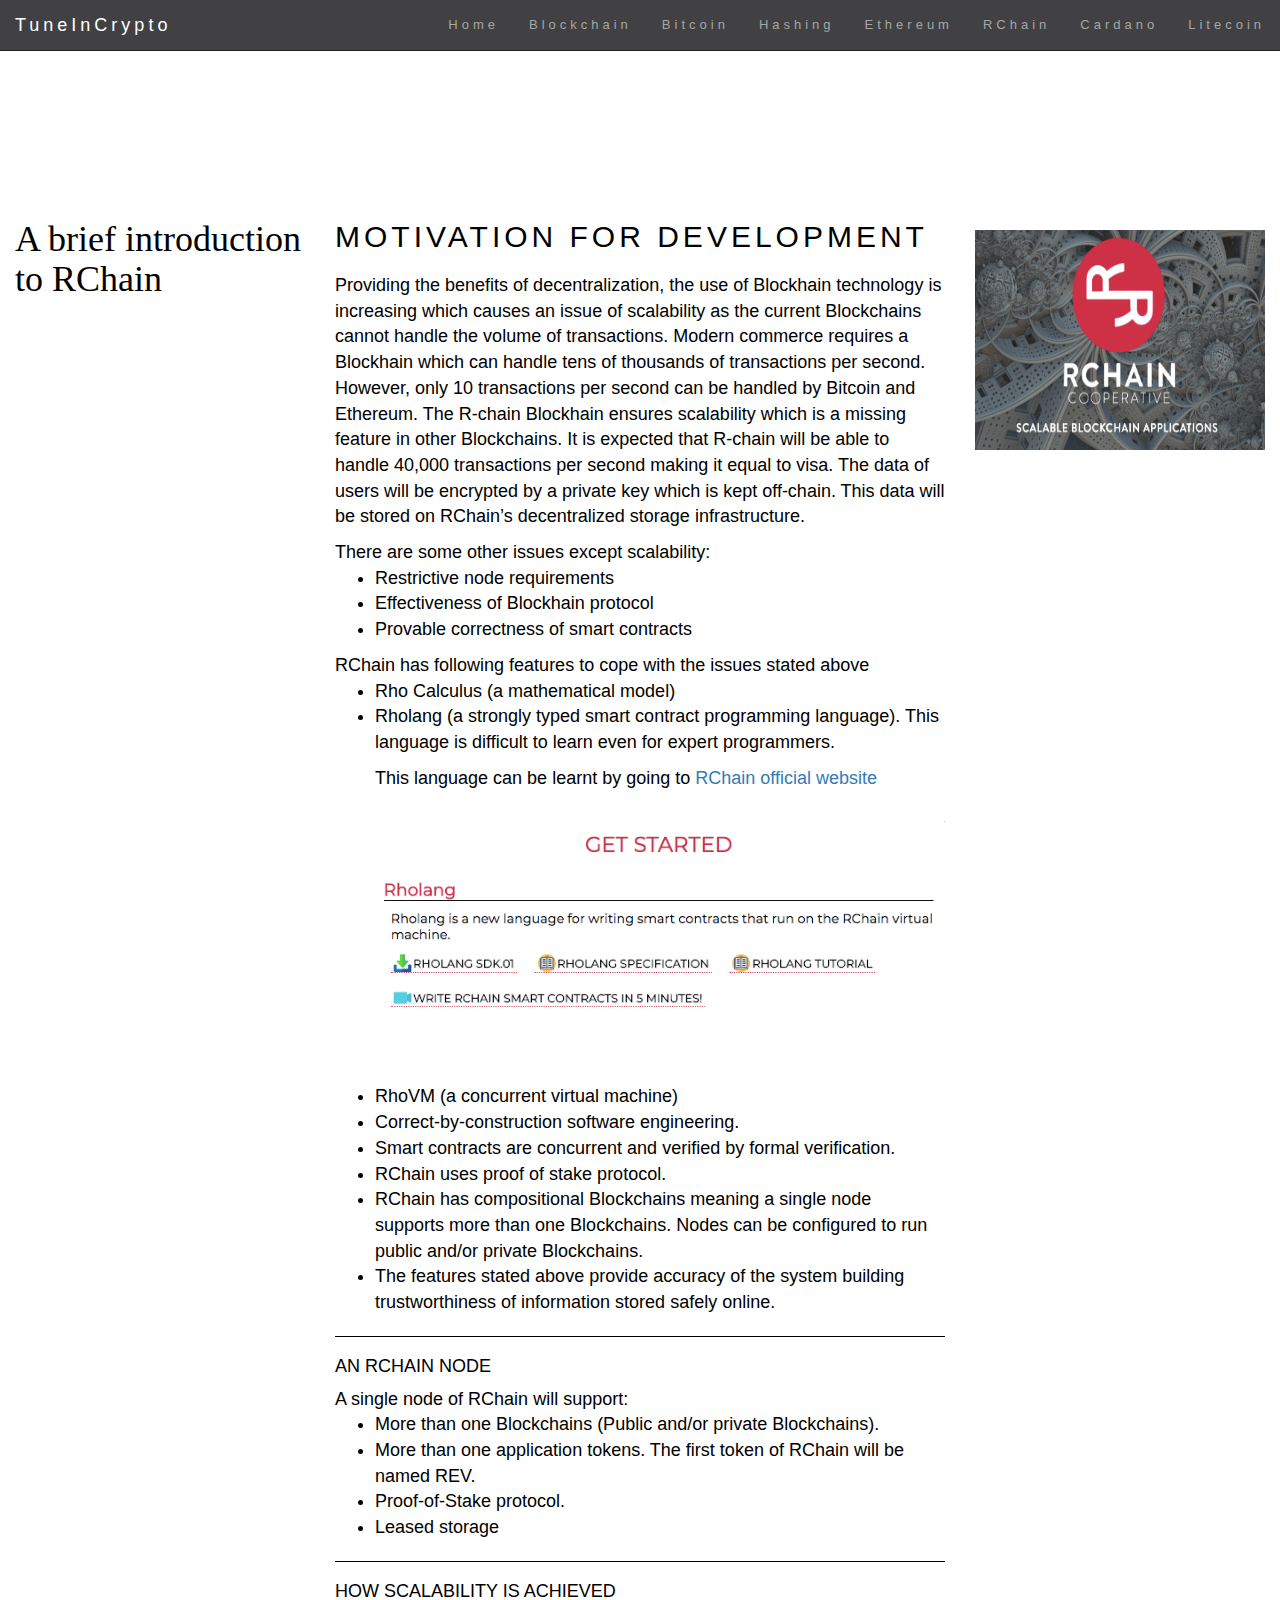
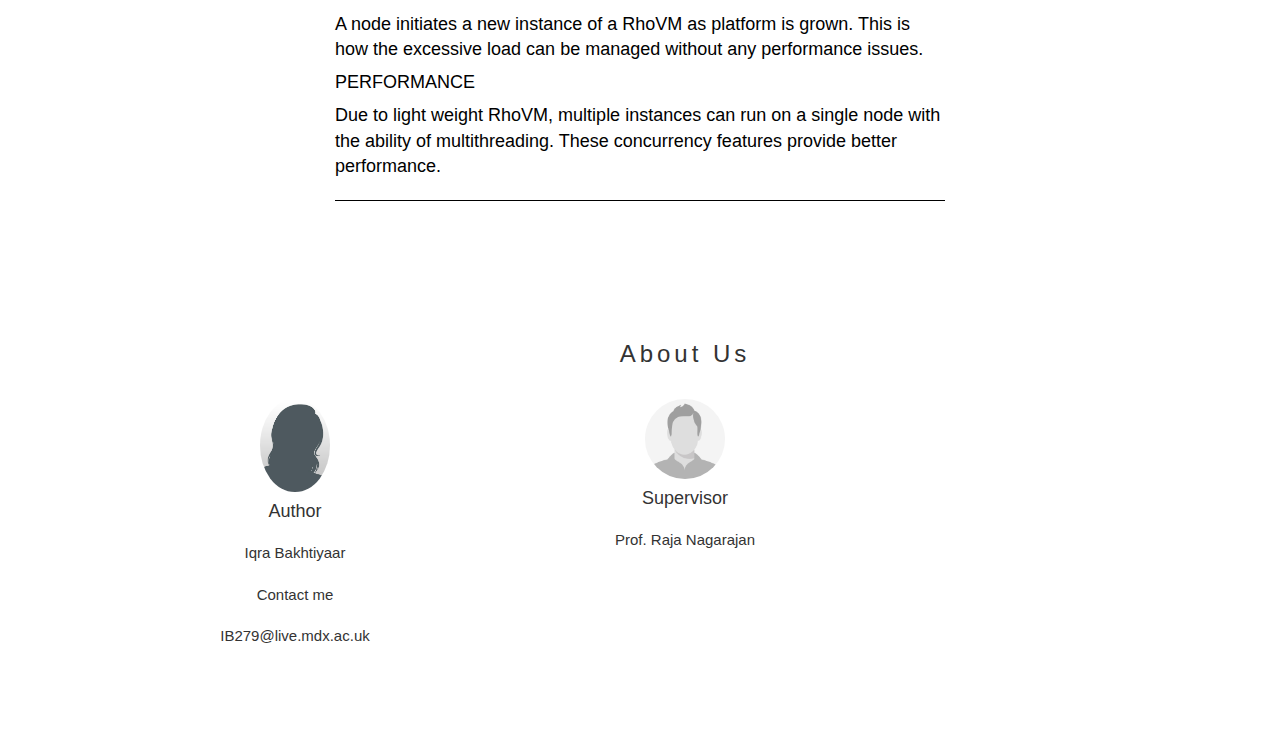
<file: rchain.html>
<html lang="en">
<head>
  <link rel="stylesheet" type="text/css" href="style.css">
  <title> RChain </title>
  <meta charset="utf-8">
    <meta name="viewport" content="width=device-width, initial-scale=1">
    <meta property="fb:admins" content="{https://www.facebook.com/iqra.rahmani}"/>
    <!-- insert libraries for bootstrap -->
    <link rel="stylesheet" href="https://maxcdn.bootstrapcdn.com/bootstrap/3.3.7/css/bootstrap.min.css">
    <script src="https://ajax.googleapis.com/ajax/libs/jquery/3.2.1/jquery.min.js"></script>
    <script src="https://maxcdn.bootstrapcdn.com/bootstrap/3.3.7/js/bootstrap.min.js"></script>
    </head>
        <body data-spy="scroll" data-target=".navbar" data-offset="50">

    <!-- Create navigation bar -->
    <nav class="navbar navbar-inverse navbar-fixed-top">
       <div class="container-fluid">
          <div class="navbar-header">
             <!-- Create toggle button for navigation abar for small screens -->
             <button type="button" class="navbar-toggle" data-toggle="collapse" data-target="#myNavbar">
             <span class="icon-bar"></span>
             <span class="icon-bar"></span>
            <span class="icon-bar"></span> 
            </button>
            <a class="navbar-brand" href= "index.html"> TuneInCrypto</a>
         </div>
          
         <div class="collapse navbar-collapse" id="myNavbar">
            <ul class="nav navbar-nav navbar-right">
        
     <li><a href="index.html"> Home </a> </li>
    <li>   <a href="blockchain.html"> Blockchain</a> </li>
        <li>  <a href="bitcoin.html"> Bitcoin </a> </li>
        <li>  <a href="hashingFunction.html"> Hashing </a> </li>
         <li> <a href="ethereum.html"> Ethereum </a> </li>
         <li> <a href="rchain.html"> RChain </a> </li>
         <li> <a href="cardano.html"> Cardano </a> </li>
         <li> <a href="litecoin.html"> Litecoin </a> </li>
            </ul>
         </div>
      </div>
   </nav>
    <link rel="stylesheet" type="text/css" href="style.css">
 <!-- Create container for RChain -->
         <div class="container-fluid" id="rchain" style="background-color: white;color:black;">
            <div class="row">
               <div class="col-md-3" style="margin-top: 200px;">
                  <h1> A brief introduction to RChain </h1>
               </div>
               <div class="col-md-6" style="margin-top: 200px;">
                  <h2> MOTIVATION FOR DEVELOPMENT </h2>
                  <p> Providing the benefits of decentralization, the use of Blockhain technology is increasing which causes an issue of scalability as the current Blockchains cannot handle the volume of transactions. Modern commerce requires a Blockhain which can handle tens of thousands of transactions per second. However, only 10 transactions per second can be handled by Bitcoin and Ethereum. The R-chain Blockhain ensures scalability which is a missing feature in other Blockchains. It is expected that R-chain will be able to handle 40,000 transactions per second making it equal to visa. The data of users will be encrypted by a private key which is kept off-chain. This data will be stored on RChain’s decentralized storage infrastructure. </p>
                  There are some other issues except scalability:
                  <ul>
                     <li> Restrictive node requirements </li>
                     <li> Effectiveness of Blockhain protocol </li>
                     <li> Provable correctness of smart contracts </li>
                  </ul>
                  RChain has following features to cope with the issues stated above
                  <ul>
                     <li>  Rho Calculus (a mathematical model) </li>
                     <li> Rholang (a strongly typed smart contract programming language). This language is difficult to learn even for expert programmers.</li>
                     <p> This language can be learnt by going to <a href="https://developer.rchain.coop/"> RChain official website </a> </p>
                     <img src= images/Rholang.png   alt= "Rholang"  class="img-responsive"  style= "margin: 30px 0px 30px 0px" > </br>
                     <li>RhoVM (a concurrent virtual machine)</li>
                     <li> Correct-by-construction software engineering.</li>
                     <li> Smart contracts are concurrent and verified by formal verification.</li>
                     <li> RChain uses proof of stake protocol.</li>
                     <li>RChain has compositional Blockchains meaning a single node supports more than one Blockchains. Nodes can be configured to run public and/or private Blockchains. </li>
                     <li>The features stated above provide accuracy of the system building trustworthiness of information stored safely online.</li>
                  </ul>
                  <hr>
                  <h4> AN RCHAIN NODE </h4>
                  A single node of RChain will support:
                  <ul>
                     <li>  More than one Blockchains (Public and/or private Blockchains).</li>
                     <li>  More than one application tokens. The first token of RChain will be named REV.</li>
                     <li>  Proof-of-Stake protocol.</li>
                     <li> Leased storage</li>
                  </ul>
                  <hr>
                  <h4> HOW SCALABILITY IS ACHIEVED </h4>
                  A node initiates a new instance of a RhoVM as platform is grown. This is how the excessive load can be managed without any performance issues.
                  <h4> PERFORMANCE </h4>
                  Due to light weight RhoVM, multiple instances can run on a single node with the ability of multithreading. These concurrency features provide better performance.
                  <hr>
               </div>
               <div class="col-md-3" style="margin-top: 200px;">
                  <img src= images/rchain-logo.png   alt= "RChain Logo"  class="img-responsive"  style= "height: 220px; margin: 30px 0px 30px 0px" > </br>
               </div>
            </div>
         </div>
         <!-- Include footer -->
         
    <div class="container text-center">
     <div class="row" style="font-size: 15px">
     

        <h3 class="footer" >About Us</h3>
        <br>
        <div class="col-md-4">
           <center>
              <img src="images/my.jpg" class="img-circle" alt="user" style="width:70px">
              <br>
              <h4> Author </h4>
   <p class="footertext">Iqra Bakhtiyaar<br>
   <p> Contact me </p>
            <p> IB279@live.mdx.ac.uk </p>
        </center>
      </div>
      <div class="col-md-4">
          <center>
            <img src="images/supervisor.jpg" class="img-circle" alt="Supervisor" style="length: 80px; width:80px;">
            <br>
            <h4> Supervisor</h4>
            <p class="footertext">Prof. Raja Nagarajan<br>
              </center>
            </div>
         </div>
  </body> 
  </html>
</file>
<file: style.css>
body {
	font-size: 18px;
	}


  .navbar-nav li.active a {
      background-color: #29292c !important;
  }
  

h1 {
	color: dark-grey;
	font-family: Times new roman;
}

h2, h3 {
	font-family: Montserrat, sans-serif;
	 letter-spacing: 4px;
	
}



.container{
	margin: 100px;
}

  .navbar {
      font-family: Montserrat, sans-serif;
       letter-spacing: 4px;
      background-color: #2d2d30;    
      font-size: 13px; 
      opacity: 0.9;
  }
  
  hr {
  border-color: black;
  }


.sidenav {
    height: 100%;
    width: 200px;
    position: fixed; /* Fix the side nav regardless of scroll */
    padding-top: 20px;
    margin-top: 100px;
    border-color: black;
}

.sidenav a {
    padding: 6px 18px 6px 16px;
    font-size: 25px;
    color: black;
    display: block;
    font-family: times new roman;
}

.sidenav a:hover {
    color: blue;
}

.main {
    margin-left: 160px;
    padding: 0px 10px;
}

p {
  padding-top: 10px;
}
</file>
